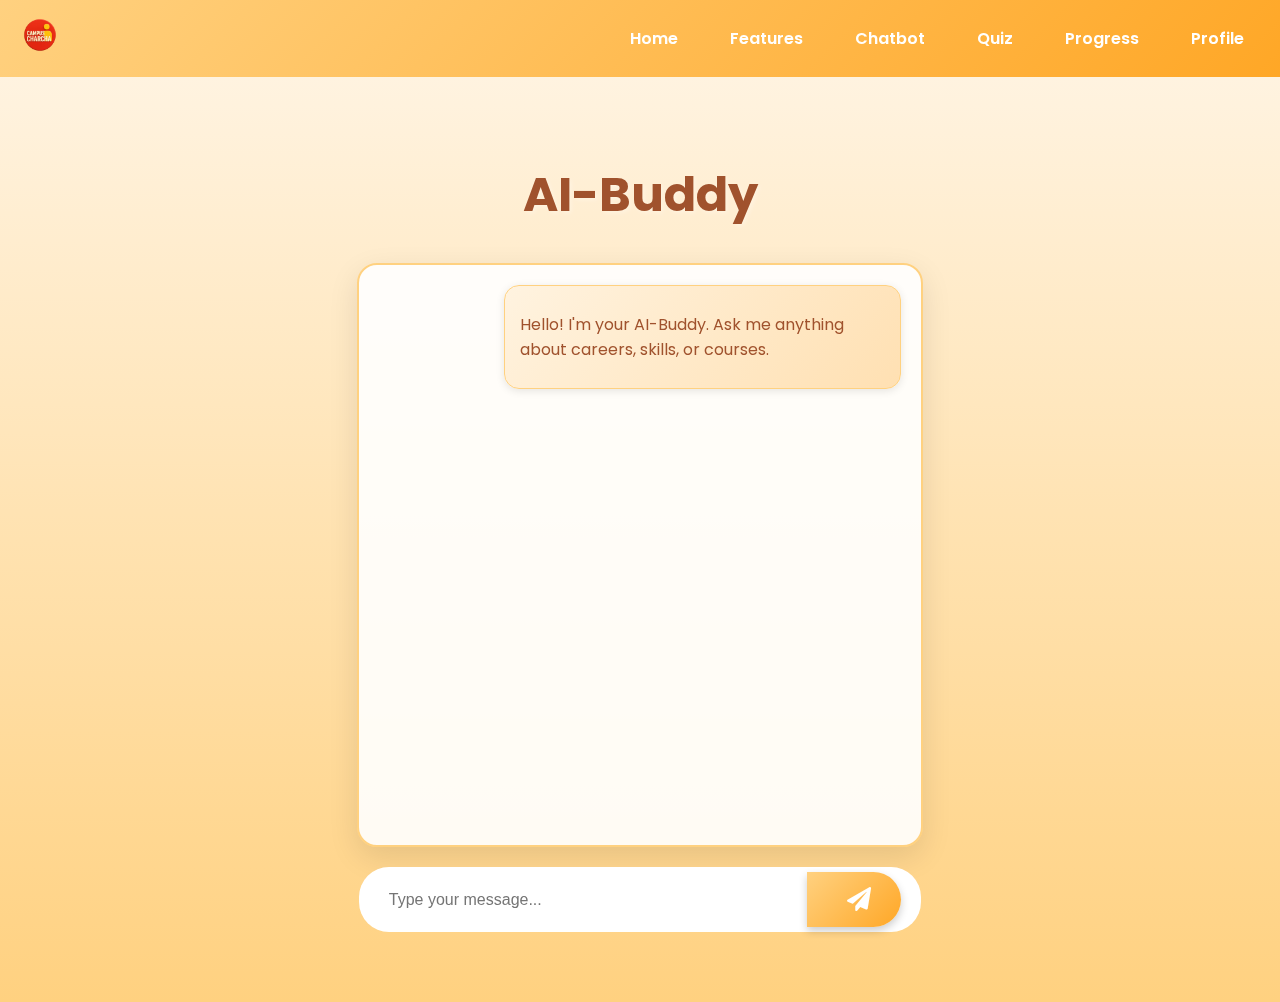
<file: chatbot.html>
<!DOCTYPE html>
<html lang="en">
<head>
    <meta charset="UTF-8">
    <meta name="viewport" content="width=device-width, initial-scale=1.0">
    <title>AI-Buddy - Campus Charcha</title>
    <link rel="icon" href="data:image/svg+xml,<svg xmlns=%22http://www.w3.org/2000/svg%22 viewBox=%220 0 100 100%22><text y=%22.9em%22 font-size=%2290%22>🎓</text></svg>">
    <link rel="stylesheet" href="style.css">
    <link href="https://fonts.googleapis.com/css2?family=Poppins:wght@400;700;900&display=swap" rel="stylesheet">
    <link rel="stylesheet" href="https://cdnjs.cloudflare.com/ajax/libs/font-awesome/5.15.3/css/all.min.css">
</head>
<body>
    <nav class="navbar">
        <div class="logo">
            <a href="index.html"><img src="logo.png" alt="Campus Charcha Logo"></a>
        </div>
        <ul class="nav-links">
            <li><a href="index.html">Home</a></li>
            <li><a href="features.html">Features</a></li>
            <li><a href="chatbot.html">Chatbot</a></li>
            <li><a href="quiz.html">Quiz</a></li>
            <li><a href="progress.html">Progress</a></li>
            <li><a href="profile.html">Profile</a></li>
        </ul>
    </nav>
    <canvas id="interactive-bubbles"></canvas>
    

    <div class="container chatbot-page">
        <div>
            <h1>AI-Buddy</h1>
            <div class="chat-window" id="chat-window">
                <div class="chat-message ai">
                    <p>Hello! I'm your AI-Buddy. Ask me anything about careers, skills, or courses.</p>
                </div>
            </div>
            <div class="chat-input">
                <input type="text" id="chat-input" placeholder="Type your message...">
                <button id="send-btn" class="btn" style="margin: 0; border-radius: 0 30px 30px 0;"><i class="fas fa-paper-plane"></i></button>
            </div>
        </div>
    </div>

    <script>
        const chatWindow = document.getElementById('chat-window');
        const chatInput = document.getElementById('chat-input');
        const sendBtn = document.getElementById('send-btn');

        const responses = {
            "hello": "Hi there! How can I help you today?",
            "hi": "Hi there! How can I help you today?",
            "how are you": "I'm just a bot, but I'm here to help you with your career questions!",
            "career": "Career development is a lifelong process. What field are you interested in?",
            "engineering": "Engineering is a broad field. Are you interested in software, mechanical, electrical, or another type of engineering?",
            "software": "Software engineering is a great choice! You can work on web development, mobile apps, AI, and more. Have you taken our career quiz?",
            "quiz": "You can find the career quiz on our homepage. It's a great way to explore your interests!",
            "default": "That's a great question. I'm still learning, but I can help you find resources. Have you checked out our Features page?"
        };

        sendBtn.addEventListener('click', sendMessage);
        chatInput.addEventListener('keypress', function(e) {
            if (e.key === 'Enter') {
                sendMessage();
            }
        });

        function sendMessage() {
            const message = chatInput.value.trim();
            if (message === '') return;

            appendMessage(message, 'user');
            chatInput.value = '';

            setTimeout(() => {
                const response = getResponse(message);
                appendMessage(response, 'ai');
            }, 500);
        }

        function appendMessage(message, sender) {
            const messageElement = document.createElement('div');
            messageElement.classList.add('chat-message', sender);
            const p = document.createElement('p');
            p.innerText = message;
            messageElement.appendChild(p);
            chatWindow.appendChild(messageElement);
            chatWindow.scrollTop = chatWindow.scrollHeight;
        }

        function getResponse(message) {
            message = message.toLowerCase();
            for (const key in responses) {
                if (message.includes(key)) {
                    return responses[key];
                }
            }
            return responses['default'];
        }

        const canvas = document.getElementById('interactive-bubbles');
        const ctx = canvas.getContext('2d');
        canvas.width = window.innerWidth;
        canvas.height = window.innerHeight;

        let bubbles = [];
        const mouse = {
            x: null,
            y: null,
            radius: 150
        }

        window.addEventListener('mousemove', (event) => {
            mouse.x = event.x;
            mouse.y = event.y;
        });

        class Bubble {
            constructor(x, y, directionX, directionY, size, color) {
                this.x = x;
                this.y = y;
                this.directionX = directionX;
                this.directionY = directionY;
                this.size = size;
                this.color = color;
            }

            draw() {
                ctx.beginPath();
                ctx.arc(this.x, this.y, this.size, 0, Math.PI * 2, false);
                ctx.fillStyle = this.color;
                ctx.fill();
            }

            update() {
                if (this.x > canvas.width || this.x < 0) {
                    this.directionX = -this.directionX;
                }
                if (this.y > canvas.height || this.y < 0) {
                    this.directionY = -this.directionY;
                }

                let dx = mouse.x - this.x;
                let dy = mouse.y - this.y;
                let distance = Math.sqrt(dx * dx + dy * dy);
                if (distance < mouse.radius + this.size) {
                    if (mouse.x < this.x && this.x < canvas.width - this.size * 10) {
                        this.x += 10;
                    }
                    if (mouse.x > this.x && this.x > this.size * 10) {
                        this.x -= 10;
                    }
                    if (mouse.y < this.y && this.y < canvas.height - this.size * 10) {
                        this.y += 10;
                    }
                    if (mouse.y > this.y && this.y > this.size * 10) {
                        this.y -= 10;
                    }
                }

                this.x += this.directionX;
                this.y += this.directionY;
                this.draw();
            }
        }

        function init() {
            bubbles = [];
            let numberOfBubbles = (canvas.height * canvas.width) / 9000;
            for (let i = 0; i < numberOfBubbles; i++) {
                let size = (Math.random() * 5) + 1;
                let x = (Math.random() * ((innerWidth - size * 2) - (size * 2)) + size * 2);
                let y = (Math.random() * ((innerHeight - size * 2) - (size * 2)) + size * 2);
                let directionX = (Math.random() * 5) - 2.5;
                let directionY = (Math.random() * 5) - 2.5;
                let color = 'rgba(160, 82, 45, 0.3)';

                bubbles.push(new Bubble(x, y, directionX, directionY, size, color));
            }
        }

        function animate() {
            requestAnimationFrame(animate);
            ctx.clearRect(0, 0, innerWidth, innerHeight);

            for (let i = 0; i < bubbles.length; i++) {
                bubbles[i].update();
            }
        }

        init();
        animate();

        window.addEventListener('resize', () => {
            canvas.width = innerWidth;
            canvas.height = innerHeight;
            mouse.radius = 150;
            init();
        });
    </script>

</body>
</html>
</file>
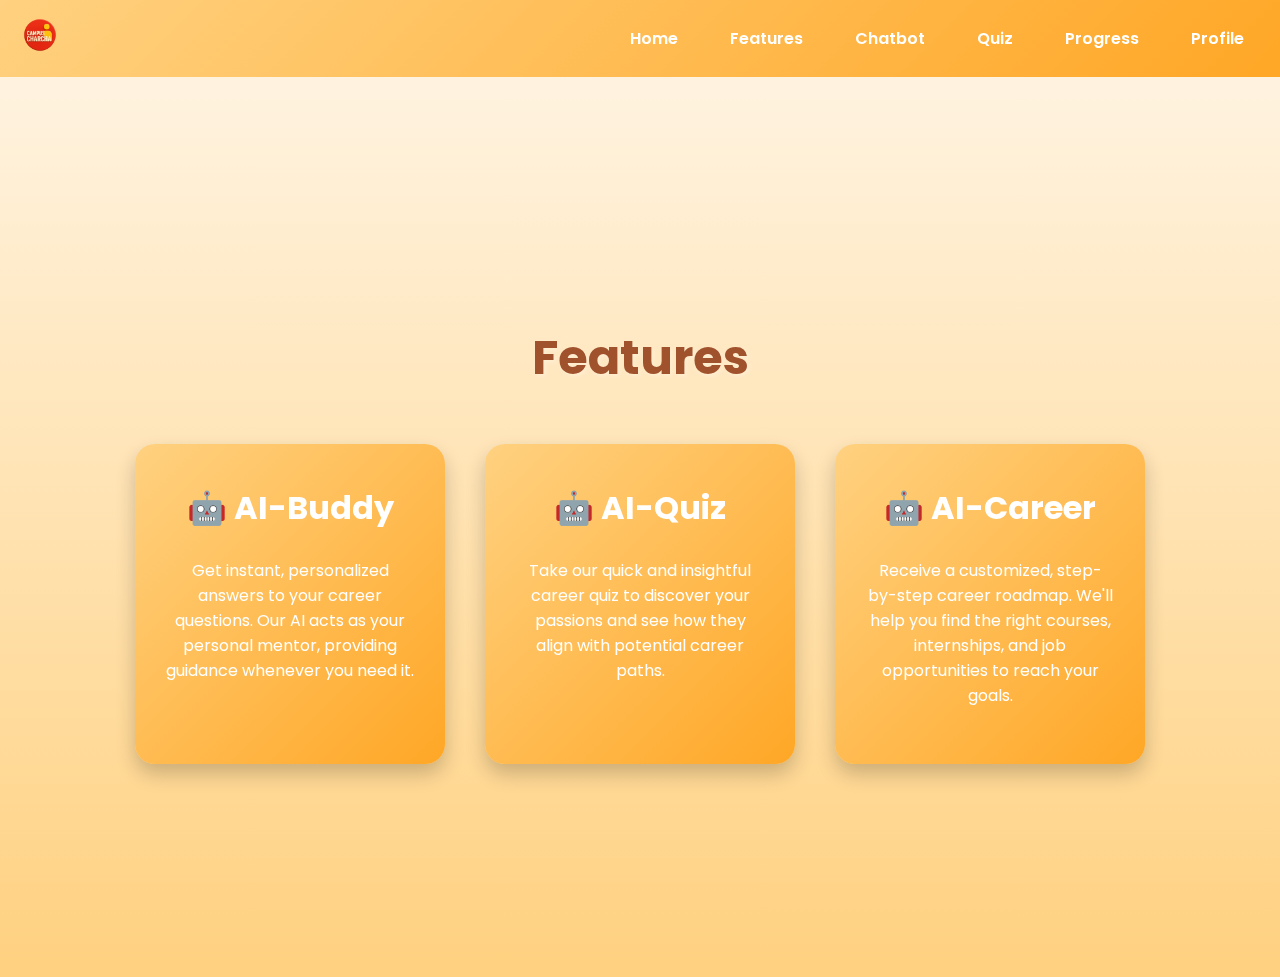
<file: features.html>
<!DOCTYPE html>
<html lang="en">
<head>
    <meta charset="UTF-8">
    <meta name="viewport" content="width=device-width, initial-scale=1.0">
    <title>Features - Campus Charcha</title>
    <link rel="icon" href="data:image/svg+xml,<svg xmlns=%22http://www.w3.org/2000/svg%22 viewBox=%220 0 100 100%22><text y=%22.9em%22 font-size=%2290%22>🎓</text></svg>">
    <link rel="stylesheet" href="style.css">
    <link href="https://fonts.googleapis.com/css2?family=Poppins:wght@400;700;900&display=swap" rel="stylesheet">
    <link rel="stylesheet" href="https://cdnjs.cloudflare.com/ajax/libs/font-awesome/5.15.3/css/all.min.css">
</head>
<body>
    <nav class="navbar">
        <div class="logo">
            <a href="index.html"><img src="logo.png" alt="Campus Charcha Logo"></a>
        </div>
        <ul class="nav-links">
            <li><a href="index.html">Home</a></li>
            <li><a href="features.html">Features</a></li>
            <li><a href="chatbot.html">Chatbot</a></li>
            <li><a href="quiz.html">Quiz</a></li>
            <li><a href="progress.html">Progress</a></li>
            <li><a href="profile.html">Profile</a></li>
        </ul>
    </nav>
    <canvas id="interactive-bubbles"></canvas>
    

    <div class="container features-page">
        <div>
            <h1>Features</h1>
            <div class="feature-cards">
                <div class="feature-card" data-modal-target="#ai-buddy-modal">
                    <h2>🤖 AI-Buddy</h2>
                    <p>Get instant, personalized answers to your career questions. Our AI acts as your personal mentor, providing guidance whenever you need it.</p>
                </div>
                <div class="feature-card" data-modal-target="#ai-quiz-modal">
                    <h2>🤖 AI-Quiz</h2>
                    <p>Take our quick and insightful career quiz to discover your passions and see how they align with potential career paths.</p>
                </div>
                <div class="feature-card" data-modal-target="#ai-career-modal">
                    <h2>🤖 AI-Career</h2>
                    <p>Receive a customized, step-by-step career roadmap. We'll help you find the right courses, internships, and job opportunities to reach your goals.</p>
                </div>
            </div>
        </div>
    </div>

    <!-- Modals -->
    <div id="ai-buddy-modal" class="modal">
        <div class="modal-content">
            <span class="close">&times;</span>
            <h2>🤖 AI-Buddy</h2>
            <p>Our AI-Buddy is a powerful chatbot designed to be your personal career mentor. Ask it anything, from exploring different career paths to preparing for interviews. It's available 24/7 to provide you with instant, data-driven guidance.</p>
            <a href="chatbot.html" class="btn">Chat Now</a>
        </div>
    </div>

    <div id="ai-quiz-modal" class="modal">
        <div class="modal-content">
            <span class="close">&times;</span>
            <h2>🤖 AI-Quiz</h2>
            <p>Not sure where to start? Our AI-powered quiz is designed to help you understand your interests, skills, and personality. Based on your answers, we'll suggest career paths that you're likely to enjoy and excel in.</p>
            <a href="quiz.html" class="btn">Take the Quiz</a>
        </div>
    </div>

    <div id="ai-career-modal" class="modal">
        <div class="modal-content">
            <span class="close">&times;</span>
            <h2>🤖 AI-Career</h2>
            <p>Once you have a career path in mind, our AI-Career feature will help you get there. We provide a personalized roadmap with recommended courses, skill-building exercises, internship opportunities, and even job application tracking.</p>
            <a href="progress.html" class="btn">View Your Roadmap</a>
        </div>
    </div>

    <script>
        const featureCards = document.querySelectorAll('.feature-card');
        const modals = document.querySelectorAll('.modal');
        const closeButtons = document.querySelectorAll('.close');

        featureCards.forEach(card => {
            card.addEventListener('click', () => {
                const modal = document.querySelector(card.dataset.modalTarget);
                modal.style.display = "block";
            });
        });

        closeButtons.forEach(button => {
            button.addEventListener('click', () => {
                const modal = button.closest('.modal');
                modal.style.display = "none";
            });
        });

        window.addEventListener('click', (event) => {
            modals.forEach(modal => {
                if (event.target == modal) {
                    modal.style.display = "none";
                }
            });
        });

        const canvas = document.getElementById('interactive-bubbles');
        const ctx = canvas.getContext('2d');
        canvas.width = window.innerWidth;
        canvas.height = window.innerHeight;

        let bubbles = [];
        const mouse = {
            x: null,
            y: null,
            radius: 150
        }

        window.addEventListener('mousemove', (event) => {
            mouse.x = event.x;
            mouse.y = event.y;
        });

        class Bubble {
            constructor(x, y, directionX, directionY, size, color) {
                this.x = x;
                this.y = y;
                this.directionX = directionX;
                this.directionY = directionY;
                this.size = size;
                this.color = color;
            }

            draw() {
                ctx.beginPath();
                ctx.arc(this.x, this.y, this.size, 0, Math.PI * 2, false);
                ctx.fillStyle = this.color;
                ctx.fill();
            }

            update() {
                if (this.x > canvas.width || this.x < 0) {
                    this.directionX = -this.directionX;
                }
                if (this.y > canvas.height || this.y < 0) {
                    this.directionY = -this.directionY;
                }

                let dx = mouse.x - this.x;
                let dy = mouse.y - this.y;
                let distance = Math.sqrt(dx * dx + dy * dy);
                if (distance < mouse.radius + this.size) {
                    if (mouse.x < this.x && this.x < canvas.width - this.size * 10) {
                        this.x += 10;
                    }
                    if (mouse.x > this.x && this.x > this.size * 10) {
                        this.x -= 10;
                    }
                    if (mouse.y < this.y && this.y < canvas.height - this.size * 10) {
                        this.y += 10;
                    }
                    if (mouse.y > this.y && this.y > this.size * 10) {
                        this.y -= 10;
                    }
                }

                this.x += this.directionX;
                this.y += this.directionY;
                this.draw();
            }
        }

        function init() {
            bubbles = [];
            let numberOfBubbles = (canvas.height * canvas.width) / 9000;
            for (let i = 0; i < numberOfBubbles; i++) {
                let size = (Math.random() * 5) + 1;
                let x = (Math.random() * ((innerWidth - size * 2) - (size * 2)) + size * 2);
                let y = (Math.random() * ((innerHeight - size * 2) - (size * 2)) + size * 2);
                let directionX = (Math.random() * 5) - 2.5;
                let directionY = (Math.random() * 5) - 2.5;
                let color = 'rgba(160, 82, 45, 0.3)';

                bubbles.push(new Bubble(x, y, directionX, directionY, size, color));
            }
        }

        function animate() {
            requestAnimationFrame(animate);
            ctx.clearRect(0, 0, innerWidth, innerHeight);

            for (let i = 0; i < bubbles.length; i++) {
                bubbles[i].update();
            }
        }

        init();
        animate();

        window.addEventListener('resize', () => {
            canvas.width = innerWidth;
            canvas.height = innerHeight;
            mouse.radius = 150;
            init();
        });
    </script>

</body>
</html>
</file>
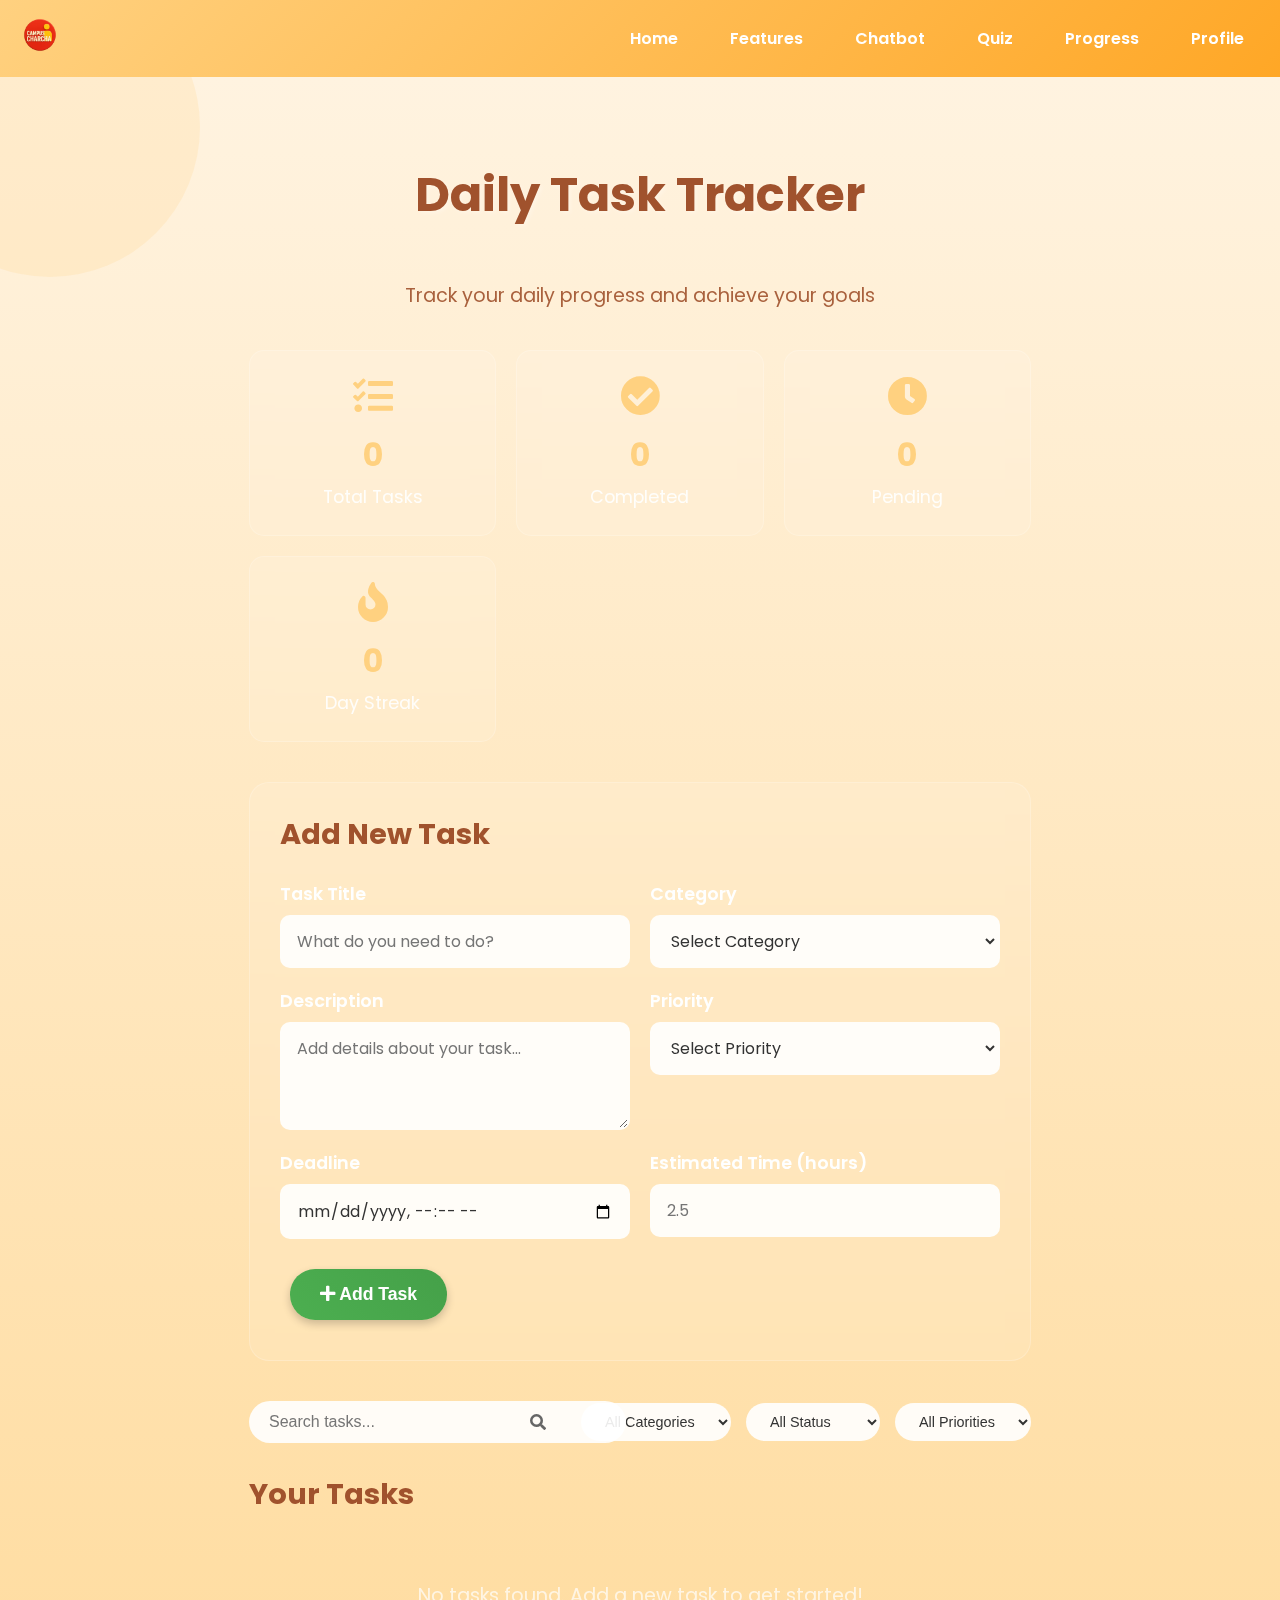
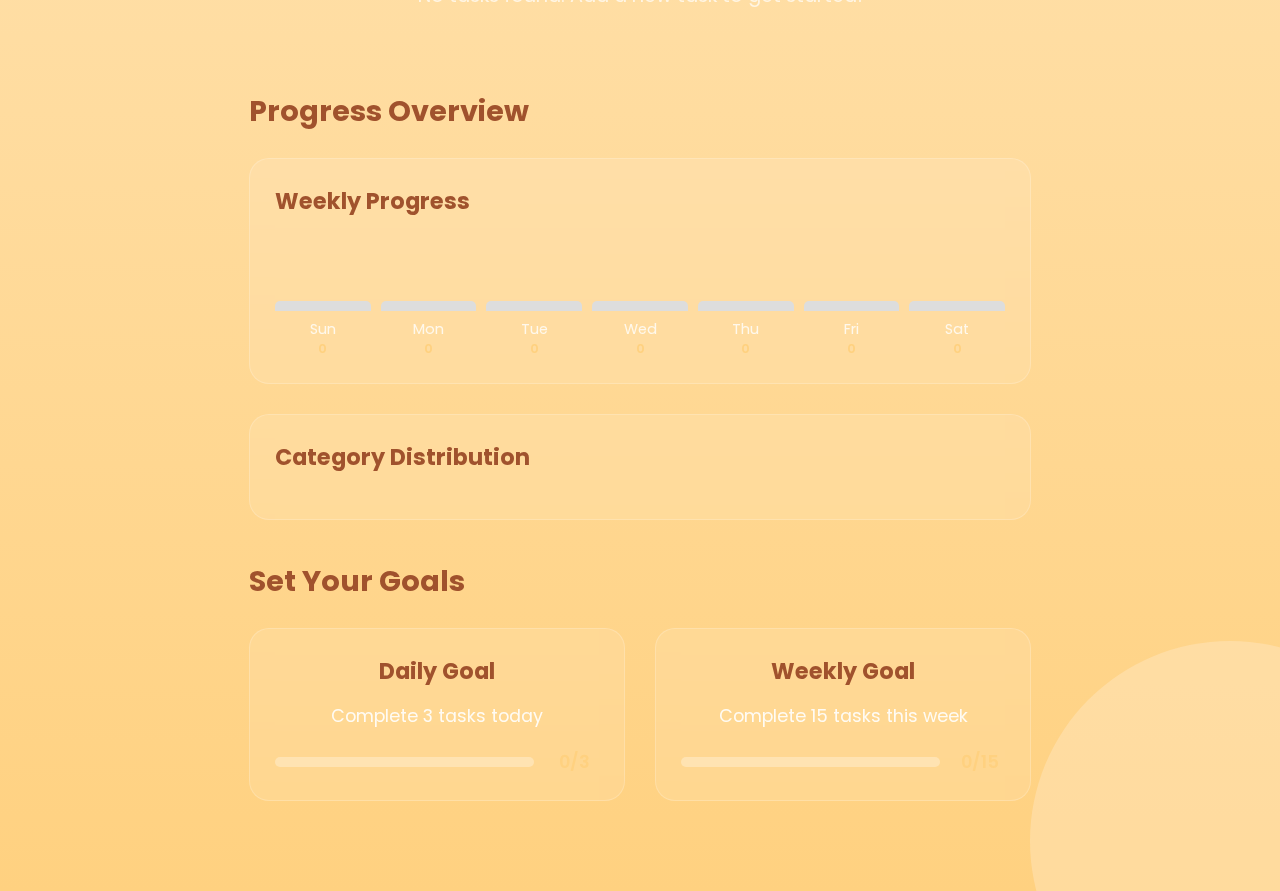
<file: progress.html>
<!DOCTYPE html>
<html lang="en">
<head>
    <meta charset="UTF-8">
    <meta name="viewport" content="width=device-width, initial-scale=1.0">
    <title>Daily Task Tracker - Campus Charcha</title>
    <link rel="icon" href="data:image/svg+xml,<svg xmlns=%22http://www.w3.org/2000/svg%22 viewBox=%220 0 100 100%22><text y=%22.9em%22 font-size=%2290%22>🎓</text></svg>">
    <link rel="stylesheet" href="style.css">
    <link href="https://fonts.googleapis.com/css2?family=Poppins:wght@400;700;900&display=swap" rel="stylesheet">
    <link rel="stylesheet" href="https://cdnjs.cloudflare.com/ajax/libs/font-awesome/5.15.3/css/all.min.css">
</head>
<body>
    <nav class="navbar">
        <div class="logo">
            <a href="index.html"><img src="logo.png" alt="Campus Charcha Logo"></a>
        </div>
        <ul class="nav-links">
            <li><a href="index.html">Home</a></li>
            <li><a href="features.html">Features</a></li>
            <li><a href="chatbot.html">Chatbot</a></li>
            <li><a href="quiz.html">Quiz</a></li>
            <li><a href="progress.html">Progress</a></li>
            <li><a href="profile.html">Profile</a></li>
        </ul>
    </nav>
    <canvas id="interactive-bubbles"></canvas>

    <div class="container progress-page">
        <div class="task-tracker-container">
            <h1>Daily Task Tracker</h1>
            <p class="subtitle">Track your daily progress and achieve your goals</p>
            
            <!-- Quick Stats -->
            <div class="quick-stats">
                <div class="stat-item">
                    <i class="fas fa-tasks"></i>
                    <div>
                        <h3 id="total-tasks">0</h3>
                        <p>Total Tasks</p>
                    </div>
                </div>
                <div class="stat-item">
                    <i class="fas fa-check-circle"></i>
                    <div>
                        <h3 id="completed-tasks">0</h3>
                        <p>Completed</p>
                    </div>
                </div>
                <div class="stat-item">
                    <i class="fas fa-clock"></i>
                    <div>
                        <h3 id="pending-tasks">0</h3>
                        <p>Pending</p>
                    </div>
                </div>
                <div class="stat-item">
                    <i class="fas fa-fire"></i>
                    <div>
                        <h3 id="streak-days">0</h3>
                        <p>Day Streak</p>
                    </div>
                </div>
            </div>

            <!-- Add New Task -->
            <div class="add-task-section">
                <h2>Add New Task</h2>
                <form id="add-task-form" class="task-form">
                    <div class="form-row">
                        <div class="form-group">
                            <label for="task-title">Task Title</label>
                            <input type="text" id="task-title" placeholder="What do you need to do?" required>
                        </div>
                        <div class="form-group">
                            <label for="task-category">Category</label>
                            <select id="task-category" required>
                                <option value="">Select Category</option>
                                <option value="study">Study</option>
                                <option value="work">Work</option>
                                <option value="personal">Personal</option>
                                <option value="health">Health</option>
                                <option value="social">Social</option>
                            </select>
                        </div>
                    </div>
                    <div class="form-row">
                        <div class="form-group">
                            <label for="task-description">Description</label>
                            <textarea id="task-description" placeholder="Add details about your task..." rows="3"></textarea>
                        </div>
                        <div class="form-group">
                            <label for="task-priority">Priority</label>
                            <select id="task-priority" required>
                                <option value="">Select Priority</option>
                                <option value="low">Low</option>
                                <option value="medium">Medium</option>
                                <option value="high">High</option>
                                <option value="urgent">Urgent</option>
                            </select>
                        </div>
                    </div>
                    <div class="form-row">
                        <div class="form-group">
                            <label for="task-deadline">Deadline</label>
                            <input type="datetime-local" id="task-deadline">
                        </div>
                        <div class="form-group">
                            <label for="task-estimated-time">Estimated Time (hours)</label>
                            <input type="number" id="task-estimated-time" min="0.5" step="0.5" placeholder="2.5">
                        </div>
                    </div>
                    <button type="submit" class="btn btn-primary">
                        <i class="fas fa-plus"></i> Add Task
                    </button>
                </form>
            </div>

            <!-- Task Filters and Search -->
            <div class="task-controls">
                <div class="search-section">
                    <input type="text" id="task-search" placeholder="Search tasks..." class="search-input">
                    <i class="fas fa-search search-icon"></i>
                </div>
                <div class="filter-section">
                    <select id="category-filter" class="filter-select">
                        <option value="">All Categories</option>
                        <option value="study">Study</option>
                        <option value="work">Work</option>
                        <option value="personal">Personal</option>
                        <option value="health">Health</option>
                        <option value="social">Social</option>
                    </select>
                    <select id="status-filter" class="filter-select">
                        <option value="">All Status</option>
                        <option value="pending">Pending</option>
                        <option value="in-progress">In Progress</option>
                        <option value="completed">Completed</option>
                    </select>
                    <select id="priority-filter" class="filter-select">
                        <option value="">All Priorities</option>
                        <option value="low">Low</option>
                        <option value="medium">Medium</option>
                        <option value="high">High</option>
                        <option value="urgent">Urgent</option>
                    </select>
                </div>
            </div>

            <!-- Task List -->
            <div class="task-list-section">
                <h2>Your Tasks</h2>
                <div id="task-list" class="task-list">
                    <!-- Tasks will be dynamically added here -->
                </div>
            </div>

            <!-- Progress Charts -->
            <div class="progress-charts">
                <h2>Progress Overview</h2>
                <div class="charts-container">
                    <div class="chart-card">
                        <h3>Weekly Progress</h3>
                        <div class="weekly-chart" id="weekly-chart">
                            <!-- Weekly progress bars will be added here -->
                        </div>
                    </div>
                    <div class="chart-card">
                        <h3>Category Distribution</h3>
                        <div class="category-chart" id="category-chart">
                            <!-- Category distribution will be added here -->
                        </div>
                    </div>
                </div>
            </div>

            <!-- Goals Section -->
            <div class="goals-section">
                <h2>Set Your Goals</h2>
                <div class="goals-container">
                    <div class="goal-card">
                        <h3>Daily Goal</h3>
                        <p>Complete <span id="daily-goal-count">3</span> tasks today</p>
                        <div class="goal-progress">
                            <div class="goal-bar">
                                <div class="goal-fill" id="daily-goal-fill"></div>
                            </div>
                            <span id="daily-goal-progress">0/3</span>
                        </div>
                    </div>
                    <div class="goal-card">
                        <h3>Weekly Goal</h3>
                        <p>Complete <span id="weekly-goal-count">15</span> tasks this week</p>
                        <div class="goal-progress">
                            <div class="goal-bar">
                                <div class="goal-fill" id="weekly-goal-fill"></div>
                            </div>
                            <span id="weekly-goal-progress">0/15</span>
                        </div>
                    </div>
                </div>
            </div>
        </div>
    </div>

    <!-- Task Detail Modal -->
    <div id="task-modal" class="modal">
        <div class="modal-content">
            <span class="close">&times;</span>
            <div id="task-modal-content">
                <!-- Task details will be displayed here -->
            </div>
        </div>
    </div>

    <script>
        // Task Tracker Application
        class TaskTracker {
            constructor() {
                this.tasks = JSON.parse(localStorage.getItem('tasks')) || [];
                this.goals = JSON.parse(localStorage.getItem('goals')) || {
                    daily: 3,
                    weekly: 15
                };
                this.streak = JSON.parse(localStorage.getItem('streak')) || {
                    current: 0,
                    lastDate: null
                };
                
                this.init();
            }

            init() {
                this.setupEventListeners();
                this.updateStreak();
                this.renderTasks();
                this.updateStats();
                this.updateGoals();
                this.renderCharts();
            }

            setupEventListeners() {
                // Add task form
                document.getElementById('add-task-form').addEventListener('submit', (e) => {
                    e.preventDefault();
                    this.addTask();
                });

                // Search and filters
                document.getElementById('task-search').addEventListener('input', (e) => {
                    this.filterTasks();
                });

                document.getElementById('category-filter').addEventListener('change', () => {
                    this.filterTasks();
                });

                document.getElementById('status-filter').addEventListener('change', () => {
                    this.filterTasks();
                });

                document.getElementById('priority-filter').addEventListener('change', () => {
                    this.filterTasks();
                });

                // Modal close
                document.querySelector('.close').addEventListener('click', () => {
                    this.closeModal();
                });

                window.addEventListener('click', (e) => {
                    if (e.target === document.getElementById('task-modal')) {
                        this.closeModal();
                    }
                });
            }

            addTask() {
                const title = document.getElementById('task-title').value.trim();
                const category = document.getElementById('task-category').value;
                const description = document.getElementById('task-description').value.trim();
                const priority = document.getElementById('task-priority').value;
                const deadline = document.getElementById('task-deadline').value;
                const estimatedTime = parseFloat(document.getElementById('task-estimated-time').value) || 0;

                if (!title || !category || !priority) {
                    alert('Please fill in all required fields.');
                    return;
                }

                const task = {
                    id: Date.now(),
                    title,
                    category,
                    description,
                    priority,
                    deadline,
                    estimatedTime,
                    status: 'pending',
                    createdAt: new Date().toISOString(),
                    completedAt: null,
                    timeSpent: 0
                };

                this.tasks.push(task);
                this.saveTasks();
                this.renderTasks();
                this.updateStats();
                this.updateGoals();

                // Reset form
                document.getElementById('add-task-form').reset();
                
                // Show success message
                this.showNotification('Task added successfully!', 'success');
            }

            updateTaskStatus(taskId, newStatus) {
                const task = this.tasks.find(t => t.id === taskId);
                if (task) {
                    task.status = newStatus;
                    if (newStatus === 'completed') {
                        task.completedAt = new Date().toISOString();
                        this.updateStreak();
                    }
                    this.saveTasks();
                    this.renderTasks();
                    this.updateStats();
                    this.updateGoals();
                }
            }

            deleteTask(taskId) {
                if (confirm('Are you sure you want to delete this task?')) {
                    this.tasks = this.tasks.filter(t => t.id !== taskId);
                    this.saveTasks();
                    this.renderTasks();
                    this.updateStats();
                    this.updateGoals();
                    this.showNotification('Task deleted successfully!', 'success');
                }
            }

            updateStreak() {
                const today = new Date().toDateString();
                const lastDate = this.streak.lastDate ? new Date(this.streak.lastDate).toDateString() : null;

                if (lastDate !== today) {
                    const hasCompletedTasksToday = this.tasks.some(task => 
                        task.status === 'completed' && 
                        new Date(task.completedAt).toDateString() === today
                    );

                    if (hasCompletedTasksToday) {
                        if (lastDate === new Date(Date.now() - 24 * 60 * 60 * 1000).toDateString()) {
                            this.streak.current++;
                        } else if (lastDate !== today) {
                            this.streak.current = 1;
                        }
                        this.streak.lastDate = new Date().toISOString();
                        localStorage.setItem('streak', JSON.stringify(this.streak));
                    }
                }
            }

            renderTasks() {
                const taskList = document.getElementById('task-list');
                const filteredTasks = this.getFilteredTasks();

                if (filteredTasks.length === 0) {
                    taskList.innerHTML = '<div class="no-tasks">No tasks found. Add a new task to get started!</div>';
                    return;
                }

                taskList.innerHTML = filteredTasks.map(task => `
                    <div class="task-item ${task.status} priority-${task.priority}" data-task-id="${task.id}">
                        <div class="task-header">
                            <div class="task-title-section">
                                <h3>${this.escapeHtml(task.title)}</h3>
                                <span class="task-category ${task.category}">${task.category}</span>
                                <span class="task-priority ${task.priority}">${task.priority}</span>
                            </div>
                            <div class="task-actions">
                                <button class="btn-icon" onclick="taskTracker.toggleTaskStatus(${task.id})" title="Toggle Status">
                                    <i class="fas fa-${task.status === 'completed' ? 'undo' : 'check'}"></i>
                                </button>
                                <button class="btn-icon" onclick="taskTracker.editTask(${task.id})" title="Edit Task">
                                    <i class="fas fa-edit"></i>
                                </button>
                                <button class="btn-icon" onclick="taskTracker.deleteTask(${task.id})" title="Delete Task">
                                    <i class="fas fa-trash"></i>
                                </button>
                            </div>
                        </div>
                        <div class="task-details">
                            ${task.description ? `<p class="task-description">${this.escapeHtml(task.description)}</p>` : ''}
                            <div class="task-meta">
                                ${task.deadline ? `<span class="task-deadline"><i class="fas fa-calendar"></i> ${this.formatDate(task.deadline)}</span>` : ''}
                                ${task.estimatedTime ? `<span class="task-time"><i class="fas fa-clock"></i> ${task.estimatedTime}h</span>` : ''}
                                <span class="task-created"><i class="fas fa-calendar-plus"></i> ${this.formatDate(task.createdAt)}</span>
                            </div>
                        </div>
                    </div>
                `).join('');
            }

            getFilteredTasks() {
                let filtered = [...this.tasks];
                const search = document.getElementById('task-search').value.toLowerCase();
                const category = document.getElementById('category-filter').value;
                const status = document.getElementById('status-filter').value;
                const priority = document.getElementById('priority-filter').value;

                if (search) {
                    filtered = filtered.filter(task => 
                        task.title.toLowerCase().includes(search) ||
                        task.description.toLowerCase().includes(search)
                    );
                }

                if (category) {
                    filtered = filtered.filter(task => task.category === category);
                }

                if (status) {
                    filtered = filtered.filter(task => task.status === status);
                }

                if (priority) {
                    filtered = filtered.filter(task => task.priority === priority);
                }

                // Sort by priority and creation date
                filtered.sort((a, b) => {
                    const priorityOrder = { urgent: 4, high: 3, medium: 2, low: 1 };
                    if (priorityOrder[a.priority] !== priorityOrder[b.priority]) {
                        return priorityOrder[b.priority] - priorityOrder[a.priority];
                    }
                    return new Date(b.createdAt) - new Date(a.createdAt);
                });

                return filtered;
            }

            filterTasks() {
                this.renderTasks();
            }

            toggleTaskStatus(taskId) {
                const task = this.tasks.find(t => t.id === taskId);
                if (task) {
                    const newStatus = task.status === 'completed' ? 'pending' : 'completed';
                    this.updateTaskStatus(taskId, newStatus);
                    this.showNotification(`Task ${newStatus}!`, 'success');
                }
            }

            editTask(taskId) {
                const task = this.tasks.find(t => t.id === taskId);
                if (task) {
                    this.showTaskModal(task);
                }
            }

            showTaskModal(task) {
                const modal = document.getElementById('task-modal');
                const content = document.getElementById('task-modal-content');
                
                content.innerHTML = `
                    <h2>Edit Task</h2>
                    <form id="edit-task-form">
                        <div class="form-group">
                            <label>Title</label>
                            <input type="text" id="edit-title" value="${this.escapeHtml(task.title)}" required>
                        </div>
                        <div class="form-group">
                            <label>Description</label>
                            <textarea id="edit-description" rows="3">${this.escapeHtml(task.description)}</textarea>
                        </div>
                        <div class="form-row">
                            <div class="form-group">
                                <label>Category</label>
                                <select id="edit-category" required>
                                    <option value="study" ${task.category === 'study' ? 'selected' : ''}>Study</option>
                                    <option value="work" ${task.category === 'work' ? 'selected' : ''}>Work</option>
                                    <option value="personal" ${task.category === 'personal' ? 'selected' : ''}>Personal</option>
                                    <option value="health" ${task.category === 'health' ? 'selected' : ''}>Health</option>
                                    <option value="social" ${task.category === 'social' ? 'selected' : ''}>Social</option>
                                </select>
                            </div>
                            <div class="form-group">
                                <label>Priority</label>
                                <select id="edit-priority" required>
                                    <option value="low" ${task.priority === 'low' ? 'selected' : ''}>Low</option>
                                    <option value="medium" ${task.priority === 'medium' ? 'selected' : ''}>Medium</option>
                                    <option value="high" ${task.priority === 'high' ? 'selected' : ''}>High</option>
                                    <option value="urgent" ${task.priority === 'urgent' ? 'selected' : ''}>Urgent</option>
                                </select>
                            </div>
                        </div>
                        <div class="form-row">
                            <div class="form-group">
                                <label>Deadline</label>
                                <input type="datetime-local" id="edit-deadline" value="${task.deadline || ''}">
                            </div>
                            <div class="form-group">
                                <label>Estimated Time (hours)</label>
                                <input type="number" id="edit-estimated-time" value="${task.estimatedTime || ''}" min="0.5" step="0.5">
                            </div>
                        </div>
                        <div class="form-actions">
                            <button type="submit" class="btn btn-primary">Save Changes</button>
                            <button type="button" class="btn btn-secondary" onclick="taskTracker.closeModal()">Cancel</button>
                        </div>
                    </form>
                `;

                // Handle form submission
                document.getElementById('edit-task-form').addEventListener('submit', (e) => {
                    e.preventDefault();
                    this.saveTaskChanges(task.id);
                });

                modal.style.display = 'block';
            }

            saveTaskChanges(taskId) {
                const task = this.tasks.find(t => t.id === taskId);
                if (task) {
                    task.title = document.getElementById('edit-title').value.trim();
                    task.description = document.getElementById('edit-description').value.trim();
                    task.category = document.getElementById('edit-category').value;
                    task.priority = document.getElementById('edit-priority').value;
                    task.deadline = document.getElementById('edit-deadline').value;
                    task.estimatedTime = parseFloat(document.getElementById('edit-estimated-time').value) || 0;

                    this.saveTasks();
                    this.renderTasks();
                    this.updateStats();
                    this.closeModal();
                    this.showNotification('Task updated successfully!', 'success');
                }
            }

            closeModal() {
                document.getElementById('task-modal').style.display = 'none';
            }

            updateStats() {
                const totalTasks = this.tasks.length;
                const completedTasks = this.tasks.filter(t => t.status === 'completed').length;
                const pendingTasks = totalTasks - completedTasks;

                document.getElementById('total-tasks').textContent = totalTasks;
                document.getElementById('completed-tasks').textContent = completedTasks;
                document.getElementById('pending-tasks').textContent = pendingTasks;
                document.getElementById('streak-days').textContent = this.streak.current;
            }

            updateGoals() {
                const today = new Date().toDateString();
                const thisWeek = this.getWeekDates();
                
                const dailyCompleted = this.tasks.filter(task => 
                    task.status === 'completed' && 
                    new Date(task.completedAt).toDateString() === today
                ).length;
                
                const weeklyCompleted = this.tasks.filter(task => 
                    task.status === 'completed' && 
                    thisWeek.includes(new Date(task.completedAt).toDateString())
                ).length;

                const dailyGoal = this.goals.daily;
                const weeklyGoal = this.goals.weekly;

                document.getElementById('daily-goal-progress').textContent = `${dailyCompleted}/${dailyGoal}`;
                document.getElementById('weekly-goal-progress').textContent = `${weeklyCompleted}/${weeklyGoal}`;

                const dailyProgress = Math.min((dailyCompleted / dailyGoal) * 100, 100);
                const weeklyProgress = Math.min((weeklyCompleted / weeklyGoal) * 100, 100);

                document.getElementById('daily-goal-fill').style.width = `${dailyProgress}%`;
                document.getElementById('weekly-goal-fill').style.width = `${weeklyProgress}%`;
            }

            getWeekDates() {
                const dates = [];
                const today = new Date();
                const startOfWeek = new Date(today);
                startOfWeek.setDate(today.getDate() - today.getDay());
                
                for (let i = 0; i < 7; i++) {
                    const date = new Date(startOfWeek);
                    date.setDate(startOfWeek.getDate() + i);
                    dates.push(date.toDateString());
                }
                
                return dates;
            }

            renderCharts() {
                this.renderWeeklyChart();
                this.renderCategoryChart();
            }

            renderWeeklyChart() {
                const weeklyChart = document.getElementById('weekly-chart');
                const weekDates = this.getWeekDates();
                const weekData = weekDates.map(date => {
                    const completed = this.tasks.filter(task => 
                        task.status === 'completed' && 
                        new Date(task.completedAt).toDateString() === date
                    ).length;
                    return { date, completed };
                });

                weeklyChart.innerHTML = weekData.map(({ date, completed }) => {
                    const dayName = new Date(date).toLocaleDateString('en-US', { weekday: 'short' });
                    const maxHeight = 100;
                    const height = Math.max(completed * 20, 10);
                    
                    return `
                        <div class="week-bar">
                            <div class="bar" style="height: ${height}px; background: ${completed > 0 ? '#4CAF50' : '#ddd'}"></div>
                            <span class="bar-label">${dayName}</span>
                            <span class="bar-value">${completed}</span>
                        </div>
                    `;
                }).join('');
            }

            renderCategoryChart() {
                const categoryChart = document.getElementById('category-chart');
                const categories = ['study', 'work', 'personal', 'health', 'social'];
                const categoryData = categories.map(cat => {
                    const total = this.tasks.filter(task => task.category === cat).length;
                    const completed = this.tasks.filter(task => task.category === cat && task.status === 'completed').length;
                    return { category: cat, total, completed };
                });

                categoryChart.innerHTML = categoryData.map(({ category, total, completed }) => {
                    if (total === 0) return '';
                    
                    const percentage = total > 0 ? (completed / total) * 100 : 0;
                    const color = this.getCategoryColor(category);
                    
                    return `
                        <div class="category-item">
                            <div class="category-info">
                                <span class="category-name">${category.charAt(0).toUpperCase() + category.slice(1)}</span>
                                <span class="category-count">${completed}/${total}</span>
                            </div>
                            <div class="category-bar">
                                <div class="category-fill" style="width: ${percentage}%; background: ${color}"></div>
                            </div>
                        </div>
                    `;
                }).join('');
            }

            getCategoryColor(category) {
                const colors = {
                    study: '#4CAF50',
                    work: '#2196F3',
                    personal: '#FF9800',
                    health: '#E91E63',
                    social: '#9C27B0'
                };
                return colors[category] || '#666';
            }

            showNotification(message, type = 'info') {
                const notification = document.createElement('div');
                notification.className = `notification ${type}`;
                notification.textContent = message;
                
                document.body.appendChild(notification);
                
                setTimeout(() => {
                    notification.classList.add('show');
                }, 100);
                
                setTimeout(() => {
                    notification.classList.remove('show');
                    setTimeout(() => {
                        document.body.removeChild(notification);
                    }, 300);
                }, 3000);
            }

            saveTasks() {
                localStorage.setItem('tasks', JSON.stringify(this.tasks));
            }

            escapeHtml(text) {
                const div = document.createElement('div');
                div.textContent = text;
                return div.innerHTML;
            }

            formatDate(dateString) {
                const date = new Date(dateString);
                return date.toLocaleDateString('en-US', { 
                    month: 'short', 
                    day: 'numeric',
                    hour: '2-digit',
                    minute: '2-digit'
                });
            }
        }

        // Initialize the task tracker
        let taskTracker;
        document.addEventListener('DOMContentLoaded', () => {
            taskTracker = new TaskTracker();
        });

        // Bubble animation script
        const canvas = document.getElementById('interactive-bubbles');
        const ctx = canvas.getContext('2d');
        canvas.width = window.innerWidth;
        canvas.height = window.innerHeight;

        let bubbles = [];
        const mouse = {
            x: null,
            y: null,
            radius: 150
        }

        window.addEventListener('mousemove', (event) => {
            mouse.x = event.x;
            mouse.y = event.y;
        });

        class Bubble {
            constructor(x, y, directionX, directionY, size, color) {
                this.x = x;
                this.y = y;
                this.directionX = directionX;
                this.directionY = directionY;
                this.size = size;
                this.color = color;
            }

            draw() {
                ctx.beginPath();
                ctx.arc(this.x, this.y, this.size, 0, Math.PI * 2, false);
                ctx.fillStyle = this.color;
                ctx.fill();
            }

            update() {
                if (this.x > canvas.width || this.x < 0) {
                    this.directionX = -this.directionX;
                }
                if (this.y > canvas.height || this.y < 0) {
                    this.directionY = -this.directionY;
                }

                let dx = mouse.x - this.x;
                let dy = mouse.y - this.y;
                let distance = Math.sqrt(dx * dx + dy * dy);
                if (distance < mouse.radius + this.size) {
                    if (mouse.x < this.x && this.x < canvas.width - this.size * 10) {
                        this.x += 10;
                    }
                    if (mouse.x > this.x && this.x > this.size * 10) {
                        this.x -= 10;
                    }
                    if (mouse.y < this.y && this.y < canvas.height - this.size * 10) {
                        this.y += 10;
                    }
                    if (mouse.y > this.y && this.y > this.size * 10) {
                        this.y -= 10;
                    }
                }

                this.x += this.directionX;
                this.y += this.directionY;
                this.draw();
            }
        }

        function init() {
            bubbles = [];
            let numberOfBubbles = (canvas.height * canvas.width) / 9000;
            for (let i = 0; i < numberOfBubbles; i++) {
                let size = (Math.random() * 5) + 1;
                let x = (Math.random() * ((innerWidth - size * 2) - (size * 2)) + size * 2);
                let y = (Math.random() * ((innerHeight - size * 2) - (size * 2)) + size * 2);
                let directionX = (Math.random() * 5) - 2.5;
                let directionY = (Math.random() * 5) - 2.5;
                let color = 'rgba(160, 82, 45, 0.3)';

                bubbles.push(new Bubble(x, y, directionX, directionY, size, color));
            }
        }

        function animate() {
            requestAnimationFrame(animate);
            ctx.clearRect(0, 0, innerWidth, innerHeight);

            for (let i = 0; i < bubbles.length; i++) {
                bubbles[i].update();
            }
        }

        init();
        animate();

        window.addEventListener('resize', () => {
            canvas.width = innerWidth;
            canvas.height = innerHeight;
            mouse.radius = 150;
            init();
        });
    </script>
</body>
</html>
</file>
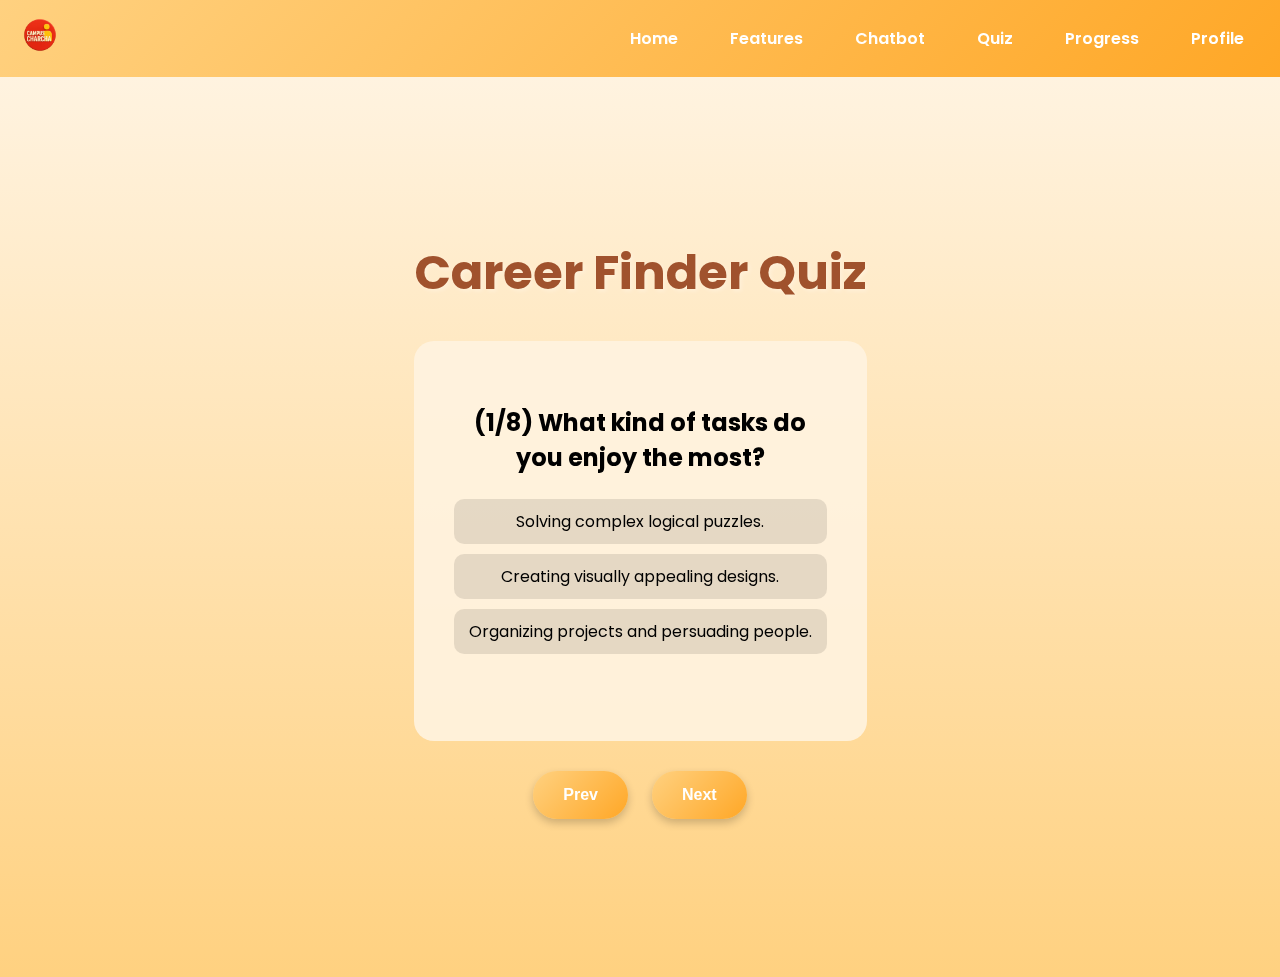
<file: quiz.html>
<!DOCTYPE html>
<html lang="en">
<head>
    <meta charset="UTF-8">
    <meta name="viewport" content="width=device-width, initial-scale=1.0">
    <title>Career Quiz - Campus Charcha</title>
    <link rel="icon" href="data:image/svg+xml,<svg xmlns=%22http://www.w3.org/2000/svg%22 viewBox=%220 0 100 100%22><text y=%22.9em%22 font-size=%2290%22>🎓</text></svg>">
    <link rel="stylesheet" href="style.css">
    <link href="https://fonts.googleapis.com/css2?family=Poppins:wght@400;700;900&display=swap" rel="stylesheet">
    <link rel="stylesheet" href="https://cdnjs.cloudflare.com/ajax/libs/font-awesome/5.15.3/css/all.min.css">
    <style>
        .quiz-container { perspective: 1000px; position: relative; width: 100%; max-width: 500px; height: 400px; margin: auto; }
        .quiz-card { 
            width: 100%; height: 100%; position: absolute; transform-style: preserve-3d; transition: transform 0.5s, opacity 0.5s; 
            background-color: rgba(255, 243, 224, 0.9); 
            border-radius: 20px; padding: 40px; box-sizing: border-box; color: black; text-align: center; 
        }
        .quiz-card.active { transform: translateX(0) scale(1); opacity: 1; z-index: 10; }
        .quiz-card.next { transform: translateX(100%) scale(0.8); opacity: 0; pointer-events: none; }
        .quiz-card.prev { transform: translateX(-100%) scale(0.8); opacity: 0; pointer-events: none; }
        .question p { font-size: 1.5em; font-weight: bold; }
        .options label { display: block; margin: 10px auto; padding: 10px; background: rgba(0,0,0,0.1); border-radius: 10px; cursor: pointer; transition: background-color 0.3s; }
        .options label:hover { background: rgba(0,0,0,0.2); }
        .options label.selected { background: #FF6F00; color: white; }
        #quiz-result { margin-top: 20px; font-size: 1.2em; font-weight: bold; color: white; text-align: center; }
        #quiz-result a { color: #FFD700; }
        .quiz-nav { margin-top: 20px; text-align: center; }
        .celebration { text-align: center; padding: 40px; background: linear-gradient(to bottom, #FFD700, #FF6F00); border-radius: 20px; color: white; }
        .confetti { position: fixed; width: 10px; height: 10px; background-color: #f00; top: -10px; animation: fall 5s linear infinite; }
        @keyframes fall { 0% { transform: translateY(0) rotate(0); } 100% { transform: translateY(100vh) rotate(720deg); } }
    </style>
</head>
<body>
    <nav class="navbar">
        <div class="logo">
            <a href="index.html"><img src="logo.png" alt="Campus Charcha Logo"></a>
        </div>
        <ul class="nav-links">
            <li><a href="index.html">Home</a></li>
            <li><a href="features.html">Features</a></li>
            <li><a href="chatbot.html">Chatbot</a></li>
            <li><a href="quiz.html">Quiz</a></li>
            <li><a href="progress.html">Progress</a></li>
            <li><a href="profile.html">Profile</a></li>
        </ul>
    </nav>
    <canvas id="interactive-bubbles"></canvas>
    

    <div class="container quiz-page">
        <div>
            <h1>Career Finder Quiz</h1>
            <div class="quiz-container" id="quiz-container">
                <!-- Questions will be injected here by JS -->
            </div>
            <div class="quiz-nav">
                <button id="prev-btn" class="btn">Prev</button>
                <button id="next-btn" class="btn">Next</button>
            </div>
            <div id="quiz-result"></div>
        </div>
    </div>

    <script>
        const questions = [
            { q: "What kind of tasks do you enjoy the most?", options: { tech: "Solving complex logical puzzles.", creative: "Creating visually appealing designs.", business: "Organizing projects and persuading people." } },
            { q: "How do you prefer to work?", options: { tech: "Independently, with deep focus.", creative: "Collaboratively, bouncing ideas off others.", business: "In a leadership role, guiding a team." } },
            { q: "What are you passionate about?", options: { tech: "The latest technology and innovations.", creative: "Art, culture, and aesthetics.", business: "Understanding how businesses grow and succeed." } },
            { q: "What kind of impact do you want to make?", options: { tech: "Build tools that solve real-world problems.", creative: "Create experiences that inspire and delight people.", business: "Drive growth and create opportunities for others." } },
            { q: "Which of these sounds most appealing?", options: { tech: "Writing code for a cutting-edge application.", creative: "Designing the user interface for that application.", business: "Managing the team that builds and markets the application." } },
            { q: "Are you more of an introvert or an extrovert?", options: { tech: "Introvert - I prefer quiet, focused environments.", creative: "Ambivert - A mix of both.", business: "Extrovert - I thrive on social interaction." } },
            { q: "How do you approach problems?", options: { tech: "Analytically, breaking them down into smaller pieces.", creative: "Intuitively, trusting my gut feelings and past experiences.", business: "Strategically, thinking about the long-term implications." } },
            { q: "What are your long-term career goals?", options: { tech: "To become a technical expert in a specific field.", creative: "To build a portfolio of innovative and beautiful work.", business: "To lead a successful company or team." } }
        ];
        const userAnswers = {};
        let currentQuestion = 0;

        const quizContainer = document.getElementById('quiz-container');
        const resultContainer = document.getElementById('quiz-result');
        const nextBtn = document.getElementById('next-btn');
        const prevBtn = document.getElementById('prev-btn');

        function renderQuiz() {
            quizContainer.innerHTML = '';
            questions.forEach((q, index) => {
                const card = document.createElement('div');
                card.classList.add('quiz-card');
                if (index === currentQuestion) card.classList.add('active');
                else if (index > currentQuestion) card.classList.add('next');
                else card.classList.add('prev');

                let optionsHTML = '';
                for (const key in q.options) {
                    const isSelected = userAnswers[index] === key ? 'selected' : '';
                    optionsHTML += `<label class="${isSelected}"><input type="radio" name="q${index}" value="${key}" hidden> ${q.options[key]}</label>`;
                }

                card.innerHTML = `<div class="question"><p>(${index + 1}/${questions.length}) ${q.q}</p></div><div class="options">${optionsHTML}</div>`;
                quizContainer.appendChild(card);
            });
            addCardListeners();
        }

        function addCardListeners() {
            document.querySelectorAll('.quiz-card .options label').forEach(label => {
                label.addEventListener('click', (e) => {
                    const questionIndex = currentQuestion;
                    const answer = e.target.querySelector('input').value;
                    userAnswers[questionIndex] = answer;
                    
                    document.querySelectorAll(`.quiz-card:nth-child(${questionIndex + 1}) .options label`).forEach(l => l.classList.remove('selected'));
                    e.target.classList.add('selected');

                    setTimeout(() => nextQuestion(), 300);
                });
            });
        }

        function nextQuestion() {
            if (currentQuestion < questions.length - 1) {
                currentQuestion++;
                renderQuiz();
            } else {
                showResult();
            }
        }

        function prevQuestion() {
            if (currentQuestion > 0) {
                currentQuestion--;
                renderQuiz();
            }
        }

        nextBtn.addEventListener('click', nextQuestion);
        prevBtn.addEventListener('click', prevQuestion);

        function showResult() {
            if (Object.keys(userAnswers).length !== questions.length) {
                alert("Please answer all questions before submitting!");
                return;
            }

            quizContainer.innerHTML = '';
            document.querySelector('.quiz-nav').style.display = 'none';

            let tech_score = 0, creative_score = 0, business_score = 0;
            for (const key in userAnswers) {
                if (userAnswers[key] === 'tech') tech_score++;
                if (userAnswers[key] === 'creative') creative_score++;
                if (userAnswers[key] === 'business') business_score++;
            }

            let resultHTML = '';
            if (tech_score >= 3) {
                 resultHTML = `<h3>Congratulations! Here is your recommendation:</h3><h4>Tech Field</h4><p>Your answers suggest a strong aptitude for technology and problem-solving.</p><ul><li><strong>Software Engineer</strong></li><li><strong>Data Scientist</strong></li><li><strong>Cybersecurity Analyst</strong></li></ul>`;
            } else if (creative_score >= 3) {
                resultHTML = `<h3>Congratulations! Here is your recommendation:</h3><h4>Creative Field</h4><p>You have a passion for design and visual communication.</p><ul><li><strong>UI/UX Designer</strong></li><li><strong>Graphic Designer</strong></li><li><strong>Marketing Specialist</strong></li></ul>`;
            } else if (business_score >= 3) {
                resultHTML = `<h3>Congratulations! Here is your recommendation:</h3><h4>Business Field</h4><p>Your answers indicate strong leadership and strategic thinking skills.</p><ul><li><strong>Product Manager</strong></li><li><strong>Business Analyst</strong></li><li><strong>Management Consultant</strong></li></ul>`;
            } else {
                 resultHTML = `<h3>Congratulations! Here is your recommendation:</h3><h4>Interdisciplinary Fields</h4><p>You have a diverse range of interests! This is a huge strength.</p>`;
            }
            
            resultContainer.innerHTML = `<div class="celebration">${resultHTML}</div>`;
            launchConfetti();
        }

        function launchConfetti() {
            for (let i = 0; i < 100; i++) {
                const confetti = document.createElement('div');
                confetti.classList.add('confetti');
                confetti.style.left = Math.random() * 100 + 'vw';
                confetti.style.animationDelay = Math.random() * 5 + 's';
                confetti.style.backgroundColor = `hsl(${Math.random() * 360}, 100%, 50%)`;
                document.body.appendChild(confetti);
            }
        }

        const canvas = document.getElementById('interactive-bubbles');
        const ctx = canvas.getContext('2d');
        canvas.width = window.innerWidth;
        canvas.height = window.innerHeight;

        let bubbles = [];
        const mouse = {
            x: null,
            y: null,
            radius: 150
        }

        window.addEventListener('mousemove', (event) => {
            mouse.x = event.x;
            mouse.y = event.y;
        });

        class Bubble {
            constructor(x, y, directionX, directionY, size, color) {
                this.x = x;
                this.y = y;
                this.directionX = directionX;
                this.directionY = directionY;
                this.size = size;
                this.color = color;
            }

            draw() {
                ctx.beginPath();
                ctx.arc(this.x, this.y, this.size, 0, Math.PI * 2, false);
                ctx.fillStyle = this.color;
                ctx.fill();
            }

            update() {
                if (this.x > canvas.width || this.x < 0) {
                    this.directionX = -this.directionX;
                }
                if (this.y > canvas.height || this.y < 0) {
                    this.directionY = -this.directionY;
                }

                let dx = mouse.x - this.x;
                let dy = mouse.y - this.y;
                let distance = Math.sqrt(dx * dx + dy * dy);
                if (distance < mouse.radius + this.size) {
                    if (mouse.x < this.x && this.x < canvas.width - this.size * 10) {
                        this.x += 10;
                    }
                    if (mouse.x > this.x && this.x > this.size * 10) {
                        this.x -= 10;
                    }
                    if (mouse.y < this.y && this.y < canvas.height - this.size * 10) {
                        this.y += 10;
                    }
                    if (mouse.y > this.y && this.y > this.size * 10) {
                        this.y -= 10;
                    }
                }

                this.x += this.directionX;
                this.y += this.directionY;
                this.draw();
            }
        }

        function init() {
            bubbles = [];
            let numberOfBubbles = (canvas.height * canvas.width) / 9000;
            for (let i = 0; i < numberOfBubbles; i++) {
                let size = (Math.random() * 5) + 1;
                let x = (Math.random() * ((innerWidth - size * 2) - (size * 2)) + size * 2);
                let y = (Math.random() * ((innerHeight - size * 2) - (size * 2)) + size * 2);
                let directionX = (Math.random() * 5) - 2.5;
                let directionY = (Math.random() * 5) - 2.5;
                let color = 'rgba(160, 82, 45, 0.3)';

                bubbles.push(new Bubble(x, y, directionX, directionY, size, color));
            }
        }

        function animate() {
            requestAnimationFrame(animate);
            ctx.clearRect(0, 0, innerWidth, innerHeight);

            for (let i = 0; i < bubbles.length; i++) {
                bubbles[i].update();
            }
        }

        init();
        animate();

        window.addEventListener('resize', () => {
            canvas.width = innerWidth;
            canvas.height = innerHeight;
            mouse.radius = 150;
            init();
        });

        renderQuiz();
    </script>

</body>
</html>
</file>
<file: style.css>
body {
    font-family: 'Poppins', sans-serif;
    margin: 0;
    background: linear-gradient(135deg, #FFF3E0, #FFE0B2);
    min-height: 100vh;
}

#interactive-bubbles {
    position: fixed;
    top: 0;
    left: 0;
    width: 100%;
    height: 100%;
    z-index: -1;
}





.container {
    display: flex;
    justify-content: center;
    align-items: center;
    min-height: 100vh;
    padding: 20px;
    box-sizing: border-box;
    animation: fadeIn 1s ease-in-out;
    background: transparent;
}

 @keyframes fadeIn {
    from { opacity: 0; transform: translateY(20px); }
    to { opacity: 1; transform: translateY(0); }
}

/* Homepage */
.homepage {
    background: linear-gradient(to right, #FFF3E0, #FFD180); /* Beige to Orange */
    display: flex;
    justify-content: space-between;
    align-items: center;
    width: 100%;
    padding: 100px;
    box-sizing: border-box;
}

.homepage .left {
    flex: 1;
    text-align: center;
}

.homepage .center {
    flex: 2;
    text-align: center;
}

.homepage .center h1 {
    font-size: 3.5em;
    font-weight: 900;
    margin: 0;
}

.homepage .center .subtext {
    font-size: 1.2em;
    margin: 20px 0;
}

.btn {
    background: linear-gradient(135deg, #FFD180, #FFA726);
    color: white;
    border: none;
    padding: 15px 30px;
    border-radius: 30px;
    font-size: 1em;
    font-weight: bold;
    cursor: pointer;
    box-shadow: 0 4px 8px rgba(0, 0, 0, 0.2);
    margin: 10px;
    text-decoration: none;
    transition: transform 0.3s ease, box-shadow 0.3s ease;
}

.btn:hover {
    transform: scale(1.05);
    box-shadow: 0 6px 12px rgba(0, 0, 0, 0.3);
}

.homepage .right {
    flex: 1;
    display: flex;
    flex-direction: column;
    align-items: center;
    background: rgba(255, 255, 255, 0.9);
    border: 2px solid #FFD180;
    padding: 40px;
    border-radius: 20px;
    box-shadow: 0 10px 30px rgba(0, 0, 0, 0.1);
}

.homepage .right .logo-side {
    width: 80px;
    margin-bottom: 20px;
}

.homepage .right p {
    margin: 5px 0;
    font-weight: bold;
}



/* Features Page */
.features-page {
    text-align: center;
    padding: 50px;
    background: linear-gradient(to bottom, #FFF3E0, #FFD180);
}

.features-page h1 {
    font-size: 3em;
    margin-bottom: 50px;
    color: #A0522D;
    text-shadow: 2px 2px 4px rgba(255, 255, 255, 0.3);
}

.feature-cards {
    display: flex;
    justify-content: center;
    gap: 40px;
}

.feature-card {
    background: linear-gradient(135deg, #FFD180, #FFA726);
    padding: 40px 30px;
    border-radius: 20px;
    width: 250px;
    box-shadow: 0 10px 20px rgba(0, 0, 0, 0.2);
    color: white;
    position: relative;
    cursor: pointer;
    transition: transform 0.3s ease, box-shadow 0.3s ease;
}

.feature-card:hover {
    transform: scale(1.05);
    box-shadow: 0 15px 30px rgba(0, 0, 0, 0.3);
}

.feature-card h2 {
    font-size: 2em;
    margin-top: 0;
}

.feature-card::after {
    content: '';
    position: absolute;
    bottom: -20px;
    left: 50%;
    transform: translateX(-50%);
    width: 120%;
    height: 40px;
    background: inherit;
    clip-path: polygon(0 0, 100% 0, 80% 100%, 20% 100%);
    z-index: -1;
}


/* Chatbot Page */
.chatbot-page {
    background: linear-gradient(to bottom, #FFF3E0, #FFD180);
    padding: 50px;
}

.chatbot-page h1 {
    text-align: center;
    font-size: 3em;
    color: #A0522D;
    text-shadow: 2px 2px 4px rgba(255, 255, 255, 0.3);
}

.chat-window {
    width: 80%;
    max-width: 800px;
    height: 60vh;
    margin: 20px auto;
    background: rgba(255, 255, 255, 0.9);
    border: 2px solid #FFD180;
    border-radius: 20px;
    padding: 20px;
    overflow-y: auto;
    display: flex;
    flex-direction: column;
    gap: 10px;
    box-shadow: 0 10px 30px rgba(0, 0, 0, 0.1);
}

.chat-message {
    padding: 10px 15px;
    border-radius: 15px;
    max-width: 70%;
    background-color: #FFF;
    animation: fadeIn 0.5s ease-in-out;
    box-shadow: 0 2px 8px rgba(0, 0, 0, 0.1);
}

.chat-message.user {
    align-self: flex-start;
    background: linear-gradient(135deg, #FFD180, #FFA726);
    color: white;
}

.chat-message.ai {
    align-self: flex-end;
    background: linear-gradient(135deg, #FFF3E0, #FFE0B2);
    color: #A0522D;
    border: 1px solid #FFD180;
}

.chat-input {
    display: flex;
    justify-content: center;
    align-items: center;
    margin: 20px auto;
    width: 80%;
    max-width: 800px;
    background-color: white;
    border-radius: 30px;
    padding: 5px 20px;
}

.chat-input input {
    flex-grow: 1;
    border: none;
    outline: none;
    font-size: 1em;
    padding: 10px;
}

.chat-input i {
    font-size: 1.5em;
    cursor: pointer;
    margin-left: 10px;
}

/* Profile Page */
.profile-page {
    background: linear-gradient(to right, #FFF3E0, #FFD180); /* Beige to Orange */
    padding: 50px;
}

.profile-page .top-bar {
    display: flex;
    justify-content: space-between;
    align-items: center;
    padding: 0 20px;
}

.profile-page .top-bar 



.profile-container {
    text-align: center;
    color: white;
}

.profile-container h1 {
    text-align: left;
    padding-left: 10%;
    font-size: 3em;
    color: #A0522D;
    text-shadow: 2px 2px 4px rgba(255, 255, 255, 0.3);
}

.profile-icon-container {
    position: relative;
    width: 120px;
    height: 120px;
    margin: 30px auto;
    border-radius: 50%;
    overflow: hidden;
    background-color: #FFF3E0;
    display: flex;
    justify-content: center;
    align-items: center;
    cursor: pointer;
    transition: all 0.3s ease;
    box-shadow: 0 4px 20px rgba(0, 0, 0, 0.2);
    border: 4px solid rgba(255, 255, 255, 0.3);
}

.profile-icon-container:hover {
    transform: scale(1.05);
    box-shadow: 0 6px 25px rgba(0, 0, 0, 0.3);
    border-color: rgba(255, 255, 255, 0.6);
}

.profile-icon-container img {
    width: 100%;
    height: 100%;
    object-fit: cover;
    border-radius: 50%;
}

.profile-icon-container input[type="file"] {
    position: absolute;
    top: 0;
    left: 0;
    width: 100%;
    height: 100%;
    opacity: 0;
    cursor: pointer;
}

.profile-icon-container::after {
    content: '📷';
    position: absolute;
    bottom: 5px;
    right: 5px;
    background: rgba(0, 0, 0, 0.7);
    color: white;
    border-radius: 50%;
    width: 30px;
    height: 30px;
    display: flex;
    align-items: center;
    justify-content: center;
    font-size: 14px;
    opacity: 0;
    transition: opacity 0.3s ease;
}

.profile-icon-container:hover::after {
    opacity: 1;
}

.profile-icon:hover {
    transform: scale(1.1) rotate(10deg);
}

.profile-fields {
    display: flex;
    flex-direction: column;
    align-items: center;
    gap: 20px;
    margin-top: 40px;
}

.profile-field-group {
    display: flex;
    flex-direction: column;
    width: 80%;
    max-width: 500px;
    margin-bottom: 20px;
}

.profile-field-group label {
    color: white;
    font-size: 1.1em;
    font-weight: 600;
    margin-bottom: 8px;
    text-align: left;
    text-shadow: 1px 1px 2px rgba(0, 0, 0, 0.3);
}

.profile-field-group input {
    background-color: rgba(255, 255, 255, 0.9);
    border: 2px solid transparent;
    border-radius: 10px;
    padding: 15px 20px;
    font-size: 1.1em;
    color: #333;
    transition: all 0.3s ease;
    box-shadow: 0 2px 10px rgba(0, 0, 0, 0.1);
}

.profile-field-group input:focus {
    outline: none;
    border-color: #FFD180;
    background-color: white;
    box-shadow: 0 4px 15px rgba(0, 0, 0, 0.2);
    transform: translateY(-2px);
}

.profile-field-group input::placeholder,
.profile-field-group textarea::placeholder {
    color: #999;
    font-style: italic;
}

.profile-field-group textarea {
    background-color: rgba(255, 255, 255, 0.9);
    border: 2px solid transparent;
    border-radius: 10px;
    padding: 15px 20px;
    font-size: 1.1em;
    color: #333;
    transition: all 0.3s ease;
    box-shadow: 0 2px 10px rgba(0, 0, 0, 0.1);
    resize: vertical;
    min-height: 100px;
    font-family: 'Poppins', sans-serif;
}

.profile-field-group textarea:focus {
    outline: none;
    border-color: #FFD180;
    background-color: white;
    box-shadow: 0 4px 15px rgba(0, 0, 0, 0.2);
    transform: translateY(-2px);
}

.profile-field {
    background-color: #FFF3E0;
    border: none;
    border-radius: 10px;
    padding: 20px;
    width: 80%;
    max-width: 500px;
    font-size: 1.2em;
    text-align: left;
    color: #A0522D;
    transition: transform 0.3s ease;
}

.profile-field:hover {
    transform: translateX(10px);
}

/* Profile Save Button */
.profile-save-btn {
    background: linear-gradient(45deg, #FFD180, #FFA726);
    color: white;
    border: none;
    border-radius: 25px;
    padding: 15px 40px;
    font-size: 1.2em;
    font-weight: 600;
    cursor: pointer;
    transition: all 0.3s ease;
    box-shadow: 0 4px 15px rgba(0, 0, 0, 0.2);
    margin-top: 20px;
    text-transform: uppercase;
    letter-spacing: 1px;
}

.profile-save-btn:hover {
    transform: translateY(-3px);
    box-shadow: 0 6px 20px rgba(0, 0, 0, 0.3);
    background: linear-gradient(45deg, #FFA726, #FFD180);
}

.profile-save-btn:active {
    transform: translateY(-1px);
}

/* Success Message */
.success-message {
    background: rgba(76, 175, 80, 0.9);
    color: white;
    padding: 15px 25px;
    border-radius: 10px;
    margin: 20px auto;
    max-width: 400px;
    text-align: center;
    font-weight: 600;
    opacity: 0;
    transform: translateY(-20px);
    transition: all 0.3s ease;
}

.success-message.show {
    opacity: 1;
    transform: translateY(0);
}

/* Profile Stats */
.profile-stats {
    display: grid;
    grid-template-columns: repeat(auto-fit, minmax(200px, 1fr));
    gap: 20px;
    margin-top: 40px;
    width: 100%;
    max-width: 800px;
}

.stat-card {
    background: rgba(255, 255, 255, 0.1);
    backdrop-filter: blur(10px);
    border-radius: 15px;
    padding: 20px;
    text-align: center;
    color: white;
    border: 1px solid rgba(255, 255, 255, 0.2);
}

.stat-card h3 {
    margin: 0 0 10px 0;
    font-size: 1.5em;
    color: #FFD180;
}

.stat-card p {
    margin: 0;
    font-size: 1.1em;
}

.completion-bar {
    width: 100%;
    height: 8px;
    background: rgba(255, 255, 255, 0.3);
    border-radius: 4px;
    margin: 10px 0;
    overflow: hidden;
}

.completion-fill {
    height: 100%;
    background: linear-gradient(90deg, #4CAF50, #8BC34A);
    border-radius: 4px;
    transition: width 0.5s ease;
    width: 0%;
}

/* Profile Actions */
.profile-actions {
    display: flex;
    justify-content: center;
    gap: 20px;
    margin-top: 30px;
    flex-wrap: wrap;
}

/* Responsive Design for Profile Page */
@media (max-width: 768px) {
    .profile-page {
        padding: 20px;
    }
    
    .profile-container h1 {
        font-size: 2.5em;
        padding-left: 5%;
    }
    
    .profile-field-group {
        width: 95%;
    }
    
    .profile-stats {
        grid-template-columns: 1fr;
        gap: 15px;
    }
    
    .profile-actions {
        flex-direction: column;
        align-items: center;
    }
    
    .btn-secondary {
        width: 100%;
        max-width: 300px;
    }
}

@media (max-width: 480px) {
    .profile-container h1 {
        font-size: 2em;
        text-align: center;
        padding-left: 0;
    }
    
    .profile-icon-container {
        width: 100px;
        height: 100px;
    }
}

.btn-secondary {
    background: rgba(255, 255, 255, 0.2);
    color: white;
    border: 2px solid rgba(255, 255, 255, 0.3);
    backdrop-filter: blur(10px);
    transition: all 0.3s ease;
}

.btn-secondary:hover {
    background: rgba(255, 255, 255, 0.3);
    border-color: rgba(255, 255, 255, 0.6);
    transform: translateY(-2px);
}

/* Progress Page - Task Tracker */
.progress-page {
    background: linear-gradient(to bottom, #FFF3E0, #FFD180);
    padding: 50px;
    position: relative;
    overflow: hidden;
}

.task-tracker-container {
    max-width: 1200px;
    margin: 0 auto;
    color: white;
}

.task-tracker-container h1 {
    text-align: center;
    font-size: 3em;
    margin-bottom: 10px;
    color: #A0522D;
    text-shadow: 2px 2px 4px rgba(255, 255, 255, 0.3);
}

.subtitle {
    text-align: center;
    font-size: 1.2em;
    margin-bottom: 40px;
    color: #A0522D;
    opacity: 0.9;
}

/* Quick Stats */
.quick-stats {
    display: grid;
    grid-template-columns: repeat(auto-fit, minmax(200px, 1fr));
    gap: 20px;
    margin-bottom: 40px;
}

.stat-item {
    background: rgba(255, 255, 255, 0.1);
    backdrop-filter: blur(10px);
    border-radius: 15px;
    padding: 25px;
    text-align: center;
    border: 1px solid rgba(255, 255, 255, 0.2);
    transition: transform 0.3s ease, box-shadow 0.3s ease;
}

.stat-item:hover {
    transform: translateY(-5px);
    box-shadow: 0 10px 25px rgba(0, 0, 0, 0.2);
}

.stat-item i {
    font-size: 2.5em;
    color: #FFD180;
    margin-bottom: 15px;
}

.stat-item h3 {
    font-size: 2em;
    margin: 0 0 5px 0;
    color: #FFD180;
}

.stat-item p {
    margin: 0;
    font-size: 1.1em;
    opacity: 0.9;
}

/* Add Task Section */
.add-task-section {
    background: rgba(255, 255, 255, 0.1);
    backdrop-filter: blur(10px);
    border-radius: 20px;
    padding: 30px;
    margin-bottom: 40px;
    border: 1px solid rgba(255, 255, 255, 0.2);
}

.add-task-section h2 {
    margin: 0 0 25px 0;
    color: #A0522D;
    font-size: 1.8em;
}

.task-form {
    display: flex;
    flex-direction: column;
    gap: 20px;
}

.form-row {
    display: grid;
    grid-template-columns: 1fr 1fr;
    gap: 20px;
}

.form-group {
    display: flex;
    flex-direction: column;
}

.form-group label {
    color: white;
    font-weight: 600;
    margin-bottom: 8px;
    font-size: 1.1em;
}

.form-group input,
.form-group select,
.form-group textarea {
    background: rgba(255, 255, 255, 0.9);
    border: 2px solid transparent;
    border-radius: 10px;
    padding: 12px 15px;
    font-size: 1em;
    color: #333;
    transition: all 0.3s ease;
    font-family: 'Poppins', sans-serif;
}

.form-group input:focus,
.form-group select:focus,
.form-group textarea:focus {
    outline: none;
    border-color: #FFD180;
    background: white;
    box-shadow: 0 4px 15px rgba(0, 0, 0, 0.2);
}

.form-group textarea {
    resize: vertical;
    min-height: 80px;
}

.btn-primary {
    background: linear-gradient(45deg, #4CAF50, #45a049);
    color: white;
    border: none;
    border-radius: 25px;
    padding: 15px 30px;
    font-size: 1.1em;
    font-weight: 600;
    cursor: pointer;
    transition: all 0.3s ease;
    align-self: flex-start;
    margin-top: 10px;
}

.btn-primary:hover {
    transform: translateY(-2px);
    box-shadow: 0 6px 20px rgba(0, 0, 0, 0.3);
}

/* Task Controls */
.task-controls {
    display: flex;
    justify-content: space-between;
    align-items: center;
    margin-bottom: 30px;
    flex-wrap: wrap;
    gap: 20px;
}

.search-section {
    position: relative;
    flex: 1;
    max-width: 400px;
}

.search-input {
    width: 100%;
    background: rgba(255, 255, 255, 0.9);
    border: none;
    border-radius: 25px;
    padding: 12px 45px 12px 20px;
    font-size: 1em;
    color: #333;
}

.search-icon {
    position: absolute;
    right: 15px;
    top: 50%;
    transform: translateY(-50%);
    color: #666;
}

.filter-section {
    display: flex;
    gap: 15px;
    flex-wrap: wrap;
}

.filter-select {
    background: rgba(255, 255, 255, 0.9);
    border: none;
    border-radius: 20px;
    padding: 10px 20px;
    font-size: 0.9em;
    color: #333;
    cursor: pointer;
}

/* Task List */
.task-list-section {
    margin-bottom: 40px;
}

.task-list-section h2 {
    color: #A0522D;
    font-size: 1.8em;
    margin-bottom: 25px;
}

.task-list {
    display: flex;
    flex-direction: column;
    gap: 15px;
}

.task-item {
    background: rgba(255, 255, 255, 0.1);
    backdrop-filter: blur(10px);
    border-radius: 15px;
    padding: 20px;
    border: 1px solid rgba(255, 255, 255, 0.2);
    transition: all 0.3s ease;
}

.task-item:hover {
    transform: translateX(5px);
    box-shadow: 0 5px 20px rgba(0, 0, 0, 0.2);
}

.task-item.completed {
    opacity: 0.8;
    background: rgba(76, 175, 80, 0.15);
    border-color: rgba(76, 175, 80, 0.5);
}

.task-item.completed .task-title-section h3 {
    text-decoration: line-through;
    color: rgba(255, 255, 255, 0.8);
}

.task-item.completed .task-category,
.task-item.completed .task-priority {
    opacity: 0.7;
}

.task-header {
    display: flex;
    justify-content: space-between;
    align-items: flex-start;
    margin-bottom: 15px;
}

.task-title-section h3 {
    margin: 0 0 10px 0;
    font-size: 1.3em;
    color: white;
}

.task-category,
.task-priority {
    display: inline-block;
    padding: 4px 12px;
    border-radius: 15px;
    font-size: 0.8em;
    font-weight: 600;
    margin-right: 10px;
    text-transform: capitalize;
}

.task-category.study { background: #4CAF50; }
.task-category.work { background: #2196F3; }
.task-category.personal { background: #FF9800; }
.task-category.health { background: #E91E63; }
.task-category.social { background: #9C27B0; }

.task-priority.low { background: #4CAF50; }
.task-priority.medium { background: #FF9800; }
.task-priority.high { background: #FF5722; }
.task-priority.urgent { background: #F44336; }

.task-actions {
    display: flex;
    gap: 10px;
}

.btn-icon {
    background: rgba(255, 255, 255, 0.2);
    border: none;
    border-radius: 50%;
    width: 35px;
    height: 35px;
    color: white;
    cursor: pointer;
    transition: all 0.3s ease;
    display: flex;
    align-items: center;
    justify-content: center;
}

.btn-icon:hover {
    background: rgba(255, 255, 255, 0.3);
    transform: scale(1.1);
}

.task-details {
    color: rgba(255, 255, 255, 0.8);
}

.task-description {
    margin: 0 0 15px 0;
    line-height: 1.5;
}

.task-meta {
    display: flex;
    gap: 20px;
    flex-wrap: wrap;
    font-size: 0.9em;
}

.task-meta span {
    display: flex;
    align-items: center;
    gap: 5px;
}

.no-tasks {
    text-align: center;
    padding: 40px;
    font-size: 1.2em;
    opacity: 0.7;
}

/* Progress Charts */
.progress-charts {
    margin-bottom: 40px;
}

.progress-charts h2 {
    color: #A0522D;
    font-size: 1.8em;
    margin-bottom: 25px;
}

.charts-container {
    display: grid;
    grid-template-columns: repeat(auto-fit, minmax(400px, 1fr));
    gap: 30px;
}

.chart-card {
    background: rgba(255, 255, 255, 0.1);
    backdrop-filter: blur(10px);
    border-radius: 20px;
    padding: 25px;
    border: 1px solid rgba(255, 255, 255, 0.2);
}

.chart-card h3 {
    color: #A0522D;
    margin: 0 0 20px 0;
    font-size: 1.4em;
}

/* Weekly Chart */
.weekly-chart {
    display: flex;
    justify-content: space-between;
    align-items: end;
    height: 120px;
    gap: 10px;
}

.week-bar {
    display: flex;
    flex-direction: column;
    align-items: center;
    flex: 1;
}

.bar {
    width: 100%;
    background: #4CAF50;
    border-radius: 5px 5px 0 0;
    transition: height 0.5s ease;
}

.bar-label {
    margin-top: 8px;
    font-size: 0.9em;
    color: rgba(255, 255, 255, 0.8);
}

.bar-value {
    font-size: 0.8em;
    color: #FFD180;
    font-weight: 600;
}

/* Category Chart */
.category-chart {
    display: flex;
    flex-direction: column;
    gap: 15px;
}

.category-item {
    display: flex;
    flex-direction: column;
    gap: 8px;
}

.category-info {
    display: flex;
    justify-content: space-between;
    align-items: center;
}

.category-name {
    font-weight: 600;
    color: white;
}

.category-count {
    color: #FFD180;
    font-size: 0.9em;
}

.category-bar {
    width: 100%;
    height: 8px;
    background: rgba(255, 255, 255, 0.3);
    border-radius: 4px;
    overflow: hidden;
}

.category-fill {
    height: 100%;
    border-radius: 4px;
    transition: width 0.5s ease;
}

/* Goals Section */
.goals-section {
    margin-bottom: 40px;
}

.goals-section h2 {
    color: #A0522D;
    font-size: 1.8em;
    margin-bottom: 25px;
}

.goals-container {
    display: grid;
    grid-template-columns: repeat(auto-fit, minmax(300px, 1fr));
    gap: 30px;
}

.goal-card {
    background: rgba(255, 255, 255, 0.1);
    backdrop-filter: blur(10px);
    border-radius: 20px;
    padding: 25px;
    border: 1px solid rgba(255, 255, 255, 0.2);
    text-align: center;
}

.goal-card h3 {
    color: #A0522D;
    margin: 0 0 15px 0;
    font-size: 1.4em;
}

.goal-card p {
    margin: 0 0 20px 0;
    color: rgba(255, 255, 255, 0.9);
    font-size: 1.1em;
}

.goal-progress {
    display: flex;
    align-items: center;
    gap: 15px;
}

.goal-bar {
    flex: 1;
    height: 10px;
    background: rgba(255, 255, 255, 0.3);
    border-radius: 5px;
    overflow: hidden;
}

.goal-fill {
    height: 100%;
    background: linear-gradient(90deg, #4CAF50, #8BC34A);
    border-radius: 5px;
    transition: width 0.5s ease;
    width: 0%;
}

.goal-progress span {
    color: #FFD180;
    font-weight: 600;
    font-size: 1.1em;
    min-width: 50px;
}

/* Modal */
.modal {
    display: none;
    position: fixed;
    z-index: 1000;
    left: 0;
    top: 0;
    width: 100%;
    height: 100%;
    background-color: rgba(0, 0, 0, 0.5);
    backdrop-filter: blur(5px);
}

.modal-content {
    background: linear-gradient(135deg, #FFD700, #A0522D);
    margin: 5% auto;
    padding: 30px;
    border-radius: 20px;
    width: 90%;
    max-width: 600px;
    color: white;
    position: relative;
    animation: modalSlideIn 0.3s ease;
}

@keyframes modalSlideIn {
    from {
        opacity: 0;
        transform: translateY(-50px);
    }
    to {
        opacity: 1;
        transform: translateY(0);
    }
}

.close {
    position: absolute;
    right: 20px;
    top: 20px;
    font-size: 28px;
    font-weight: bold;
    cursor: pointer;
    color: rgba(255, 255, 255, 0.7);
    transition: color 0.3s ease;
}

.close:hover {
    color: white;
}

.modal-content h2 {
    color: #A0522D;
    margin: 0 0 25px 0;
    font-size: 1.8em;
}

.form-actions {
    display: flex;
    gap: 15px;
    margin-top: 25px;
}

.btn-secondary {
    background: rgba(255, 255, 255, 0.2);
    color: white;
    border: 2px solid rgba(255, 255, 255, 0.3);
}

/* Notifications */
.notification {
    position: fixed;
    top: 20px;
    right: 20px;
    background: #4CAF50;
    color: white;
    padding: 15px 25px;
    border-radius: 10px;
    box-shadow: 0 4px 15px rgba(0, 0, 0, 0.2);
    z-index: 1001;
    transform: translateX(100%);
    transition: transform 0.3s ease;
}

.notification.show {
    transform: translateX(0);
}

.notification.success {
    background: #4CAF50;
}

.notification.error {
    background: #F44336;
}

/* Responsive Design */
@media (max-width: 768px) {
    .progress-page {
        padding: 20px;
    }
    
    .task-tracker-container h1 {
        font-size: 2.5em;
    }
    
    .form-row {
        grid-template-columns: 1fr;
    }
    
    .task-controls {
        flex-direction: column;
        align-items: stretch;
    }
    
    .search-section {
        max-width: none;
    }
    
    .charts-container {
        grid-template-columns: 1fr;
    }
    
    .goals-container {
        grid-template-columns: 1fr;
    }
    
    .modal-content {
        width: 95%;
        margin: 10% auto;
        padding: 20px;
    }
}

@media (max-width: 480px) {
    .task-tracker-container h1 {
        font-size: 2em;
    }
    
    .quick-stats {
        grid-template-columns: 1fr;
    }
    
    .stat-item {
        padding: 20px;
    }
    
    .task-header {
        flex-direction: column;
        align-items: flex-start;
        gap: 15px;
    }
    
    .task-actions {
        align-self: flex-end;
    }
}

.progress-page::before {
    content: '';
    position: absolute;
    top: -100px;
    left: -100px;
    width: 300px;
    height: 300px;
    background: rgba(255, 209, 128, 0.2);
    border-radius: 50%;
}
.progress-page::after {
    content: '';
    position: absolute;
    bottom: -150px;
    right: -150px;
    width: 400px;
    height: 400px;
    background: rgba(255, 243, 224, 0.3);
    border-radius: 50%;
}


.progress-page h1 {
    text-align: center;
    font-size: 3em;
    color: #A0522D;
    margin-bottom: 50px;
    text-shadow: 2px 2px 4px rgba(255, 255, 255, 0.3);
}

.progress-container {
    display: flex;
    justify-content: center;
    align-items: flex-start;
    gap: 50px;
    z-index: 1;
    position: relative;
}

.progress-details {
    background: rgba(255, 255, 255, 0.9);
    border: 2px solid #FFD180;
    padding: 40px;
    border-radius: 20px;
    width: 300px;
    font-size: 1.2em;
    color: #A0522D;
    box-shadow: 0 10px 30px rgba(0, 0, 0, 0.1);
}

.progress-bars-container {
    width: 500px;
    background: rgba(255, 255, 255, 0.9);
    border: 2px solid #FFD180;
    padding: 30px;
    border-radius: 20px;
    box-shadow: 0 10px 30px rgba(0, 0, 0, 0.1);
}

.progress-legend {
    display: flex;
    justify-content: flex-end;
    gap: 20px;
    margin-bottom: 20px;
}

.legend-item {
    display: flex;
    align-items: center;
    gap: 5px;
    color: #A0522D;
    font-weight: 600;
}

.legend-color {
    width: 20px;
    height: 20px;
}

.progress-bar {
    width: 100%;
    height: 30px;
    background-color: #E0E0E0;
    border-radius: 15px;
    margin-bottom: 20px;
    overflow: hidden;
    display: flex;
}

.progress-segment {
    height: 100%;
    transition: width 1s ease-in-out;
}

/* Quiz Page */
.quiz-page {
    background: linear-gradient(to bottom, #FFF3E0, #FFD180);
    padding: 50px;
    position: relative;
    overflow: hidden;
}




.quiz-page h1 {
    text-align: center;
    font-size: 3em;
    color: #A0522D;
    text-shadow: 2px 2px 4px rgba(255, 255, 255, 0.3);
}

.quiz-box {
    width: 70%;
    max-width: 900px;
    height: 50vh;
    margin: 40px auto;
    background: rgba(255, 255, 255, 0.9);
    border: 2px solid #FFD180;
    border-radius: 20px;
    display: flex;
    justify-content: center;
    align-items: center;
    color: #A0522D;
    font-size: 2em;
    text-align: center;
    box-shadow: 0 10px 30px rgba(0, 0, 0, 0.1);
}

.quiz-illustration {
    position: absolute;
    bottom: 40px;
    right: 40px;
    width: 150px;
}





/* Modal */
.modal {
    display: none; 
    position: fixed; 
    z-index: 100;
    left: 0;
    top: 0;
    width: 100%; 
    height: 100%; 
    overflow: auto; 
    background-color: rgba(0,0,0,0.6); 
}

.modal-content {
    background: linear-gradient(135deg, #FFF3E0, #FFD180);
    margin: 15% auto; 
    padding: 20px;
    border: 2px solid #FFA726;
    width: 80%; 
    max-width: 500px;
    border-radius: 15px;
    text-align: center;
    animation: fadeIn 0.5s;
    box-shadow: 0 10px 30px rgba(0, 0, 0, 0.2);
}

.close {
    color: #A0522D;
    float: right;
    font-size: 28px;
    font-weight: bold;
    transition: color 0.3s ease;
}

.close:hover,
.close:focus {
    color: #8B4513;
    text-decoration: none;
    cursor: pointer;
} /* Navbar styles */
.navbar {
    display: flex;
    justify-content: space-between;
    align-items: center;
    background: linear-gradient(135deg, #FFD180, #FFA726);
    padding: 10px 20px;
    color: white;
    box-shadow: 0 2px 10px rgba(0, 0, 0, 0.1);
}

.navbar .logo img {
    height: 40px;
}

.navbar .nav-links {
    list-style: none;
    display: flex;
    gap: 20px;
}

.navbar .nav-links a {
    color: white;
    text-decoration: none;
    font-weight: 600;
    padding: 8px 16px;
    border-radius: 20px;
    transition: all 0.3s ease;
}

.navbar .nav-links a:hover {
    background: rgba(255, 255, 255, 0.2);
    transform: translateY(-2px);
}
</file>
